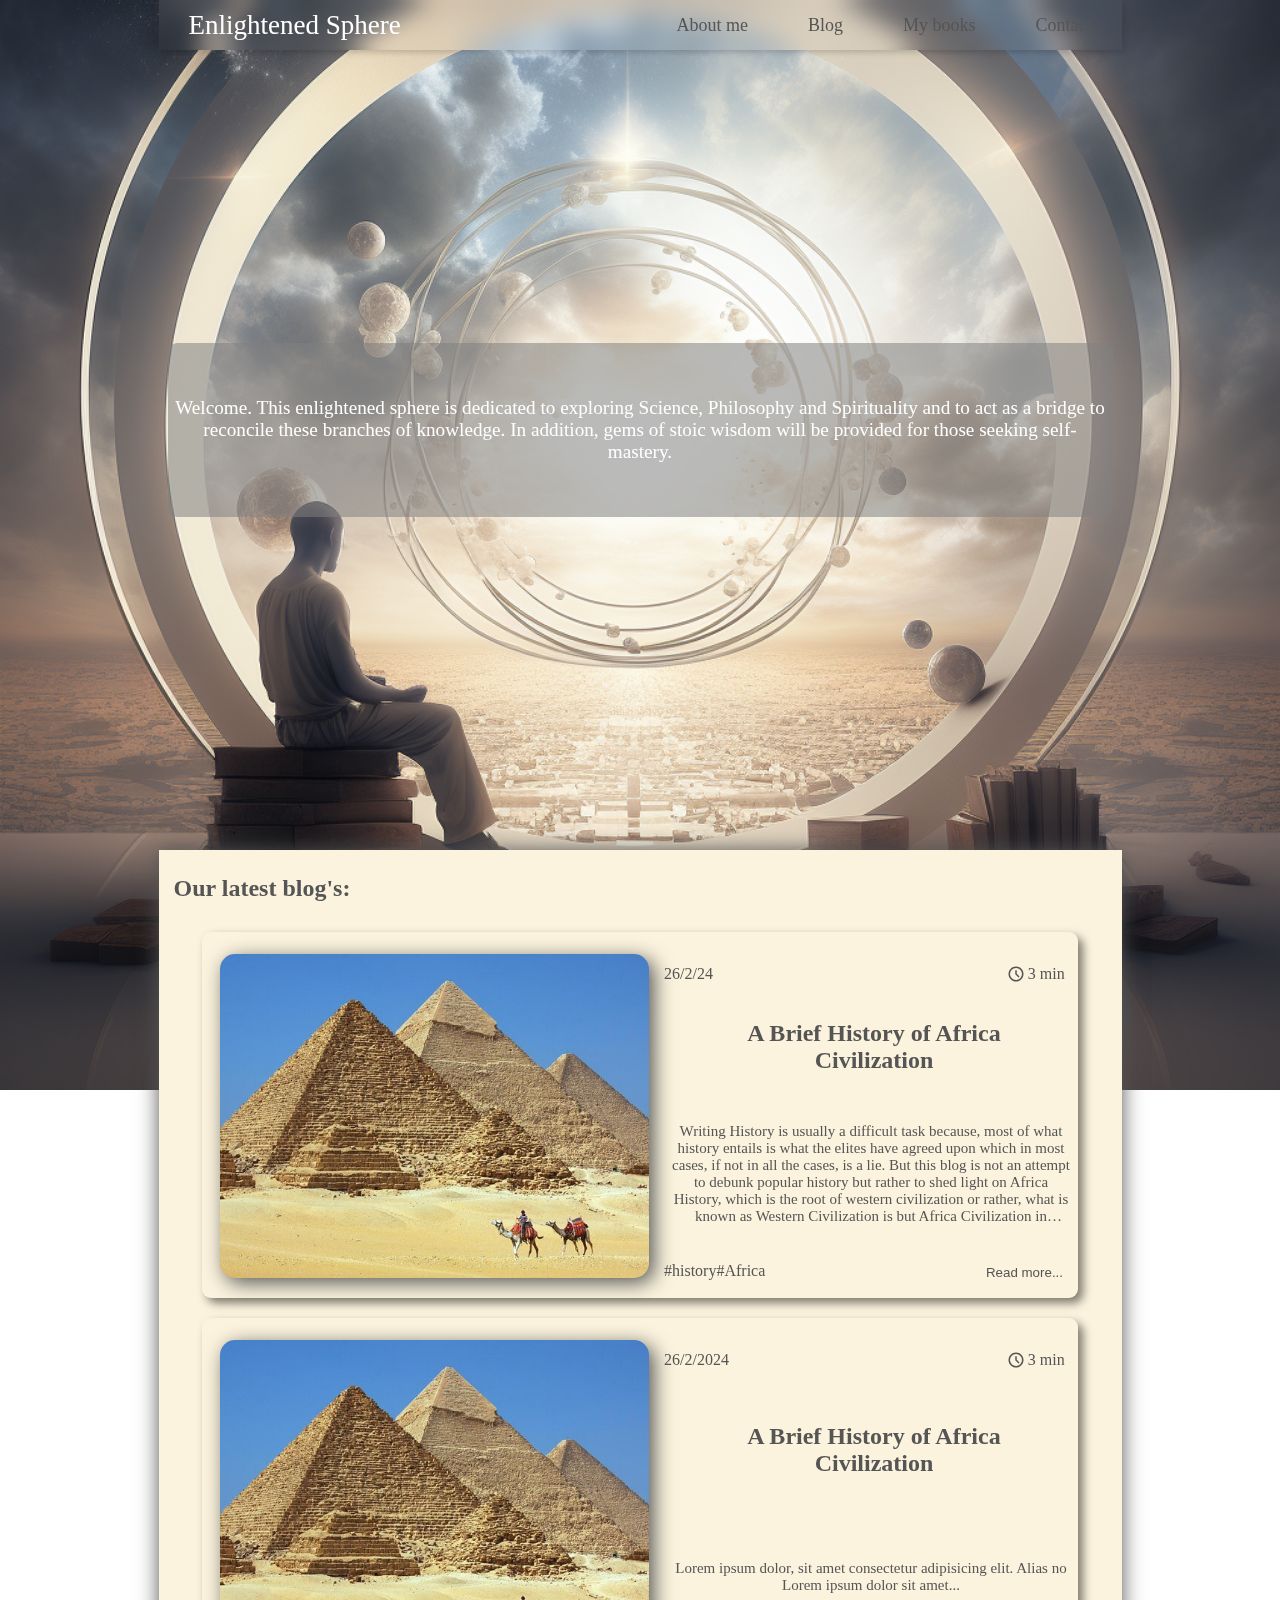
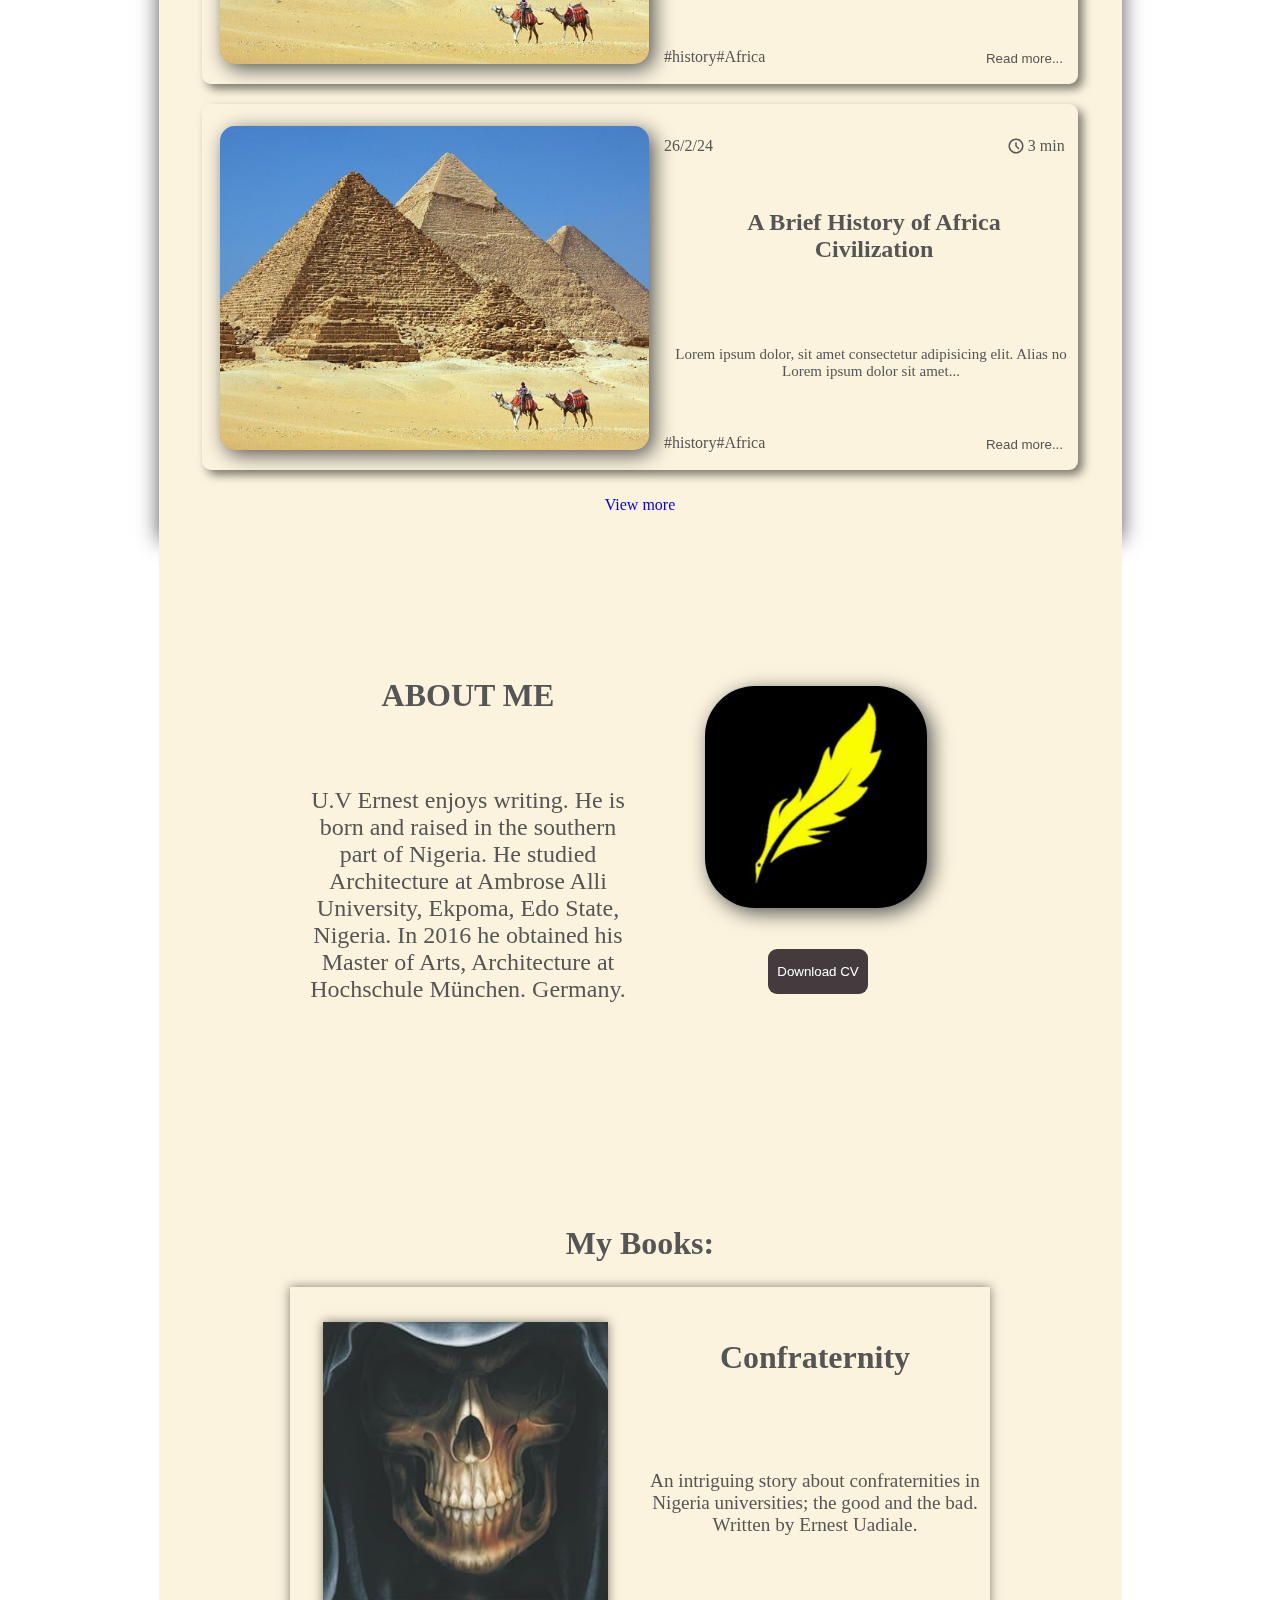
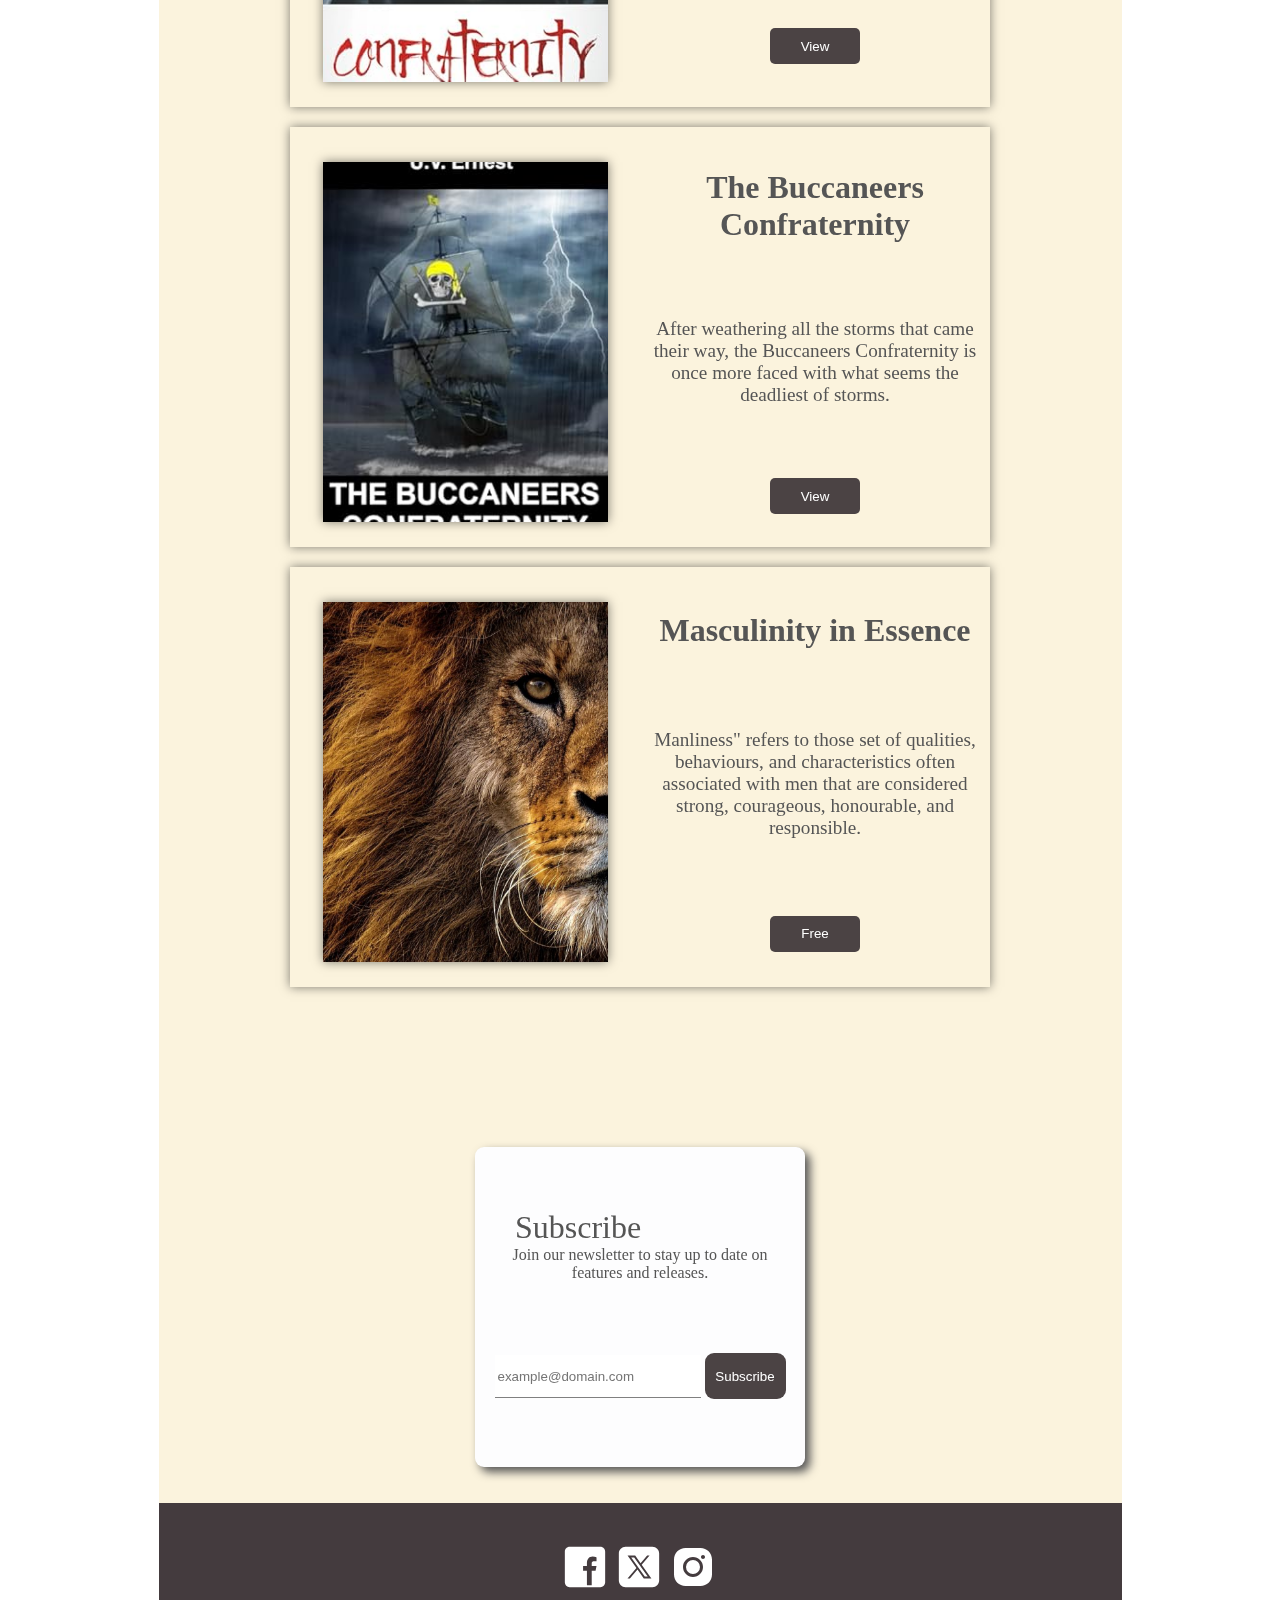
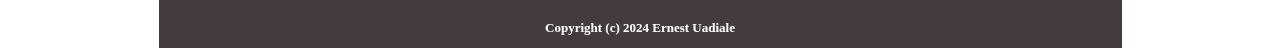
<file: index.html>
<!DOCTYPE html>
<html lang="en">
<head>
  <meta charset="UTF-8">
  <meta http-equiv="X-UA-Compatible" content="IE=edge">
  <meta name="viewport" content="width=device-width, initial-scale=1.0">
  <title>Enlightened Sphere</title>
  <link rel="stylesheet" href="style.css">
<!--   <link rel="stylesheet" href="https://drive.google.com/uc?id=1NmK3SoLtkv82ZFzXArXEL6Js2kP_xBaU">
 -->
</head>
<body>
  <!--  -->
  
<div class="bcg">
  <div class="header" id="header">
    <nav>
    <ul class="sidebar">
      <li class="hideMenu"><a href="#"><svg fill="#FFFFFF" xmlns="http://www.w3.org/2000/svg"  viewBox="0 0 50 50" width="25px" height="25px"><path d="M 7.71875 6.28125 L 6.28125 7.71875 L 23.5625 25 L 6.28125 42.28125 L 7.71875 43.71875 L 25 26.4375 L 42.28125 43.71875 L 43.71875 42.28125 L 26.4375 25 L 43.71875 7.71875 L 42.28125 6.28125 L 25 23.5625 Z"/></svg></a></li>
      <li class="list"><a href="./blogsFolder/blogs.html">Blogs</a></li>
      <li><a href="#aboutMe">About Me</a></li>
      <li><a href="#books">Books</a></li>
      <li><a href="#contact">Contact</a></li>
      <!-- <li><a href="#">Login</a></li> -->
    </ul>
    <ul>
      <li class="nameSite"><a href="index.html" style="color: white;">Enlightened Sphere</a></li>
      <li class="hideOnMobile"><a href="#">About me</a></li>
      <li class="hideOnMobile"><a href="./blogsFolder/blogs.html">Blog</a></li>
      <li class="hideOnMobile"><a href="#">My books</a></li>
      <li class="hideOnMobile"><a href="#">Contact</a></li>
      <li class="menuBtn"><a href="#"><svg xmlns="http://www.w3.org/2000/svg" xmlns:xlink="http://www.w3.org/1999/xlink" viewBox="0,0,256,256" width="30px" height="30px"><g fill="#ffffff" fill-rule="nonzero" stroke="none" stroke-width="1" stroke-linecap="butt" stroke-linejoin="miter" stroke-miterlimit="10" stroke-dasharray="" stroke-dashoffset="0" font-family="none" font-weight="none" font-size="none" text-anchor="none" style="mix-blend-mode: normal"><g transform="scale(8.53333,8.53333)"><path d="M3,7c-0.36064,-0.0051 -0.69608,0.18438 -0.87789,0.49587c-0.18181,0.3115 -0.18181,0.69676 0,1.00825c0.18181,0.3115 0.51725,0.50097 0.87789,0.49587h24c0.36064,0.0051 0.69608,-0.18438 0.87789,-0.49587c0.18181,-0.3115 0.18181,-0.69676 0,-1.00825c-0.18181,-0.3115 -0.51725,-0.50097 -0.87789,-0.49587zM3,14c-0.36064,-0.0051 -0.69608,0.18438 -0.87789,0.49587c-0.18181,0.3115 -0.18181,0.69676 0,1.00825c0.18181,0.3115 0.51725,0.50097 0.87789,0.49587h24c0.36064,0.0051 0.69608,-0.18438 0.87789,-0.49587c0.18181,-0.3115 0.18181,-0.69676 0,-1.00825c-0.18181,-0.3115 -0.51725,-0.50097 -0.87789,-0.49587zM3,21c-0.36064,-0.0051 -0.69608,0.18438 -0.87789,0.49587c-0.18181,0.3115 -0.18181,0.69676 0,1.00825c0.18181,0.3115 0.51725,0.50097 0.87789,0.49587h24c0.36064,0.0051 0.69608,-0.18438 0.87789,-0.49587c0.18181,-0.3115 0.18181,-0.69676 0,-1.00825c-0.18181,-0.3115 -0.51725,-0.50097 -0.87789,-0.49587z"></path></g></g></svg></a></li>
    </ul>
  </nav>
  </div>
    <div class="startingPage">
    <div class="backgroundDiv">
      <div class="landing">
        <div class="introText">
          Welcome. This enlightened sphere is dedicated to exploring Science, Philosophy and Spirituality and to act as a bridge to reconcile these branches of knowledge. 
          In addition, gems of stoic wisdom will be provided for those seeking self-mastery.
      </div>
      </div>
  </div>
  </div> 
   <div class="container">
    <h2 class="containerTitle" style="color: #555;" id="blogs">Our latest blog's:</h2>
    <ul class="contUl">
        <li class="item 1">
          <div class="card">
            <div class="cardPic"></div>
            <div class="cardInfo">
              <div class="cardWrapper">
              <div class="cardDate">
                <div class="date">26/2/24</div>
              </div>
              <div class="cardTime">
                <ion-icon class="timeIcon">
                  <svg xmlns="http://www.w3.org/2000/svg" height="18" viewBox="0 -960 960 960" style="fill: #555"><path d="m612-292 56-56-148-148v-184h-80v216l172 172ZM480-80q-83 0-156-31.5T197-197q-54-54-85.5-127T80-480q0-83 31.5-156T197-763q54-54 127-85.5T480-880q83 0 156 31.5T763-763q54 54 85.5 127T880-480q0 83-31.5 156T763-197q-54 54-127 85.5T480-80Zm0-400Zm0 320q133 0 226.5-93.5T800-480q0-133-93.5-226.5T480-800q-133 0-226.5 93.5T160-480q0 133 93.5 226.5T480-160Z"/></svg>
                </ion-icon>
                  <span class="timeText" style="color: #555;">3 min</span>
              </div>
              </div>
              <div class="cardHeadline">
              <h2 class="headline">
                A Brief History of Africa Civilization
              </h2>
              <p class="headlineText">Writing History is usually a difficult task because, most of what history entails is what the elites have agreed upon which in most cases, if not in all the cases, is a lie. But this blog is not an attempt to debunk popular history but rather to shed light on Africa History, which is the root of western civilization or rather, what is known as Western Civilization is but Africa Civilization in disguise. Unfortunately, I have to use the word 'civilization' as part of the title but what will be proper would-be African Culture. Civilization, if it is properly understood means the turning away from criminal acts to civil ways of living so that society can be in peace. But Africans, although there were troubles here and there amongst themselves, nonetheless, Africans, are generally, peace loving individuals and hence, the use of civilization in this context would be wrong.</p>
              </div>
            <div class="cardBtn">
              <div class="hash">
                #history#Africa
              </div>
              <button class="cardButton">
                Read more...
              </button>
            </div>
          </div>
        </div>
       </li>
       <li class="item"><div class="card">
        <div class="cardPic"></div>
        <div class="cardInfo">
          <div class="cardWrapper">
            <div class="cardDate" style="color: #555;">
              <div class="date">26/2/2024</div>
            </div>
            <div class="cardTime">
              <ion-icon class="timeIcon">
                <svg xmlns="http://www.w3.org/2000/svg" height="18" viewBox="0 -960 960 960" fill="#555";><path d="m612-292 56-56-148-148v-184h-80v216l172 172ZM480-80q-83 0-156-31.5T197-197q-54-54-85.5-127T80-480q0-83 31.5-156T197-763q54-54 127-85.5T480-880q83 0 156 31.5T763-763q54 54 85.5 127T880-480q0 83-31.5 156T763-197q-54 54-127 85.5T480-80Zm0-400Zm0 320q133 0 226.5-93.5T800-480q0-133-93.5-226.5T480-800q-133 0-226.5 93.5T160-480q0 133 93.5 226.5T480-160Z"/></svg>
              </ion-icon>
              <span class="timeText">3 min</span>
            </div>
          </div>
          <div class="cardHeadline">
            <p class="headline">
              A Brief History of Africa Civilization 
            </p>
            <p class="headlineText">
              Lorem ipsum dolor, sit amet consectetur adipisicing elit. Alias no Lorem ipsum dolor sit amet...
            </p>
          </div>
          <div class="cardBtn">
            <div class="hash" >
              #history#Africa
            </div>
            <button class="cardButton">
              Read more...
            </button>
          </div>
        </div>
      </div>
    </li>
       <li class="item">
        <div class="card">
          <div class="cardPic"></div>
          <div class="cardInfo">
            <div class="cardWrapper">
              <div class="cardDate">
                <div class="date">26/2/24</div>
              </div>
              <div class="cardTime">
                <ion-icon class="timeIcon">
                  <svg xmlns="http://www.w3.org/2000/svg" height="18" viewBox="0 -960 960 960" fill="#555";><path d="m612-292 56-56-148-148v-184h-80v216l172 172ZM480-80q-83 0-156-31.5T197-197q-54-54-85.5-127T80-480q0-83 31.5-156T197-763q54-54 127-85.5T480-880q83 0 156 31.5T763-763q54 54 85.5 127T880-480q0 83-31.5 156T763-197q-54 54-127 85.5T480-80Zm0-400Zm0 320q133 0 226.5-93.5T800-480q0-133-93.5-226.5T480-800q-133 0-226.5 93.5T160-480q0 133 93.5 226.5T480-160Z"/></svg>
                </ion-icon>
                <span class="timeText">3 min</span>
              </div>
            </div>
            <div class="cardHeadline">
              <p class="headline" id="aboutMe">
                A Brief History of Africa Civilization
              </p>
              <p class="headlineText">
                Lorem ipsum dolor, sit amet consectetur adipisicing elit. Alias no Lorem ipsum dolor sit amet...
              </p>
            </div>
            <div class="cardBtn">
              <div class="hash">
                #history#Africa
              </div>
              <button class="cardButton">
                Read more...
              </button>
            </div>
          </div>
        </div>
       </li>
       <li class="item-4"><a href="./blogsFolder/blogs.html">View more</a></li>
    </ul>
  </div>
  <div class="gradient" id="books"></div>
  <div class="aboutMe">
    <div class="aboutMeDiv">
      <div class="aboutMeTxt">
      <h1 class="abotMeTitle">ABOUT ME</h1>
      <p class="amp">U.V Ernest enjoys writing. He is born and raised in the southern part of Nigeria. He studied Architecture at Ambrose Alli University, Ekpoma, Edo State, Nigeria. In 2016 he obtained his Master of Arts, Architecture at Hochschule München. Germany.</p>
    </div>
    <div class="aboutMePic">
      <div class="aboutPic"></div>
      <button class="cvBtn">Download CV</button>
    </div>
    </div>
  </div>
  <div class="gradientBot"></div>
  <div class="books">
    <h1 class="booksTitle">My Books:</h1>
    <div class="book" id="book">
  
      <div class="bookImgDiv">
        <div class="bookImg"></div>
      </div>
  
      <div class="bookInfo">
      <div class="bookName">Confraternity</div>
      <div class="bookBio">An intriguing story about confraternities in Nigeria universities; the good and the bad. Written by Ernest Uadiale.</div>
      <form action="https://www.amazon.de/dp/B0CLVN99RK?ref_=cm_sw_r_apan_dp_DNABQMZCYHC0RJPKW0B1&language=en-GB">
        <input class="toBtn" type="submit" value="View" />
      </form>
    </div>
    </div>
    <div class="book" id="book">
      <div class="bookImgDiv">
        <div class="bookImg2"></div>
      </div>
      <div class="bookInfo">
      <div class="bookName">The Buccaneers Confraternity</div>
      <div class="bookBio">After weathering all the storms that came their way, the Buccaneers Confraternity is once more faced with what seems the deadliest of storms. </div>
      <form action="https://www.amazon.de/dp/B0CLVN99RK?ref_=cm_sw_r_apan_dp_DNABQMZCYHC0RJPKW0B1&language=en-GB">
        <input class="toBtn" type="submit" value="View" />
      </form>
    </div>
    </div>
    <div class="book" id="book">
      <div class="bookImgDiv">
        <div class="bookImg3"></div>
      </div>
      <div class="bookInfo">
        <div class="bookName">Masculinity in Essence</div>
      <div class="bookBio">Manliness" refers to those set of qualities, behaviours, and 
        characteristics often associated with men that are considered 
        strong, courageous, honourable, and responsible.</div>
      <button class="toBtn">Free</button>
      </div>
    </div>  
  </div>
  <div class="contactGradient" id="contact"></div>
  <form onsubmit="sendEmail(); reset(); return false;" class="subscribeDiv">
      <div class="subCard">
        <div class="subText">
          <h1 class="subTitle">Subscribe</h1>
        <p class="subBio">Join our newsletter to stay up to date on features and releases.</p>
        </div>
        <div class="subInputDiv">
            <input placeholder="example@domain.com" type="email" class="subInput" required>
            <button class="subBtn"  type="submit">Subscribe</button>
      </div>
  </form>
</div> 
<div class="socialMediaDiv">
    <ul class="socialUl">
      <li class="social"><a href="https://www.facebook.com/ConfraternityNovel"><?xml version="1.0"?><svg xmlns="http://www.w3.org/2000/svg"  viewBox="0 0 50 50" width="48px" height="48px" style="fill: white;">    <path d="M41,4H9C6.24,4,4,6.24,4,9v32c0,2.76,2.24,5,5,5h32c2.76,0,5-2.24,5-5V9C46,6.24,43.76,4,41,4z M37,19h-2c-2.14,0-3,0.5-3,2 v3h5l-1,5h-4v15h-5V29h-4v-5h4v-3c0-4,2-7,6-7c2.9,0,4,1,4,1V19z"/></svg></a></li>
      <li class="social"><a href="https://twitter.com/ernestblogs?t=XwoY8EWoFIqPwFhLHLrhjQ&s=09"><svg xmlns="http://www.w3.org/2000/svg"  viewBox="0 0 50 50" width="48px" height="48px" style="fill: white;"><path d="M 11 4 C 7.134 4 4 7.134 4 11 L 4 39 C 4 42.866 7.134 46 11 46 L 39 46 C 42.866 46 46 42.866 46 39 L 46 11 C 46 7.134 42.866 4 39 4 L 11 4 z M 13.085938 13 L 21.023438 13 L 26.660156 21.009766 L 33.5 13 L 36 13 L 27.789062 22.613281 L 37.914062 37 L 29.978516 37 L 23.4375 27.707031 L 15.5 37 L 13 37 L 22.308594 26.103516 L 13.085938 13 z M 16.914062 15 L 31.021484 35 L 34.085938 35 L 19.978516 15 L 16.914062 15 z"/></svg></a></li>
      <li class="social"><a href=""><svg xmlns="http://www.w3.org/2000/svg"  viewBox="0 0 48 48" width="48px" height="48px" style="fill: white;"><path d="M 16.5 5 C 10.159 5 5 10.159 5 16.5 L 5 31.5 C 5 37.841 10.159 43 16.5 43 L 31.5 43 C 37.841 43 43 37.841 43 31.5 L 43 16.5 C 43 10.159 37.841 5 31.5 5 L 16.5 5 z M 34 12 C 35.105 12 36 12.895 36 14 C 36 15.104 35.105 16 34 16 C 32.895 16 32 15.104 32 14 C 32 12.895 32.895 12 34 12 z M 24 14 C 29.514 14 34 18.486 34 24 C 34 29.514 29.514 34 24 34 C 18.486 34 14 29.514 14 24 C 14 18.486 18.486 14 24 14 z M 24 17 A 7 7 0 1 0 24 31 A 7 7 0 1 0 24 17 z"/></svg></a></li>
    </ul>
    <div class="copyrightDiv">Copyright (c) 2024 Ernest Uadiale</div>
</div>
 
  <script src="https://smtpjs.com/v3/smtp.js"></script>
  <script src="./script.js"></script>

</body>
</html>
</file>
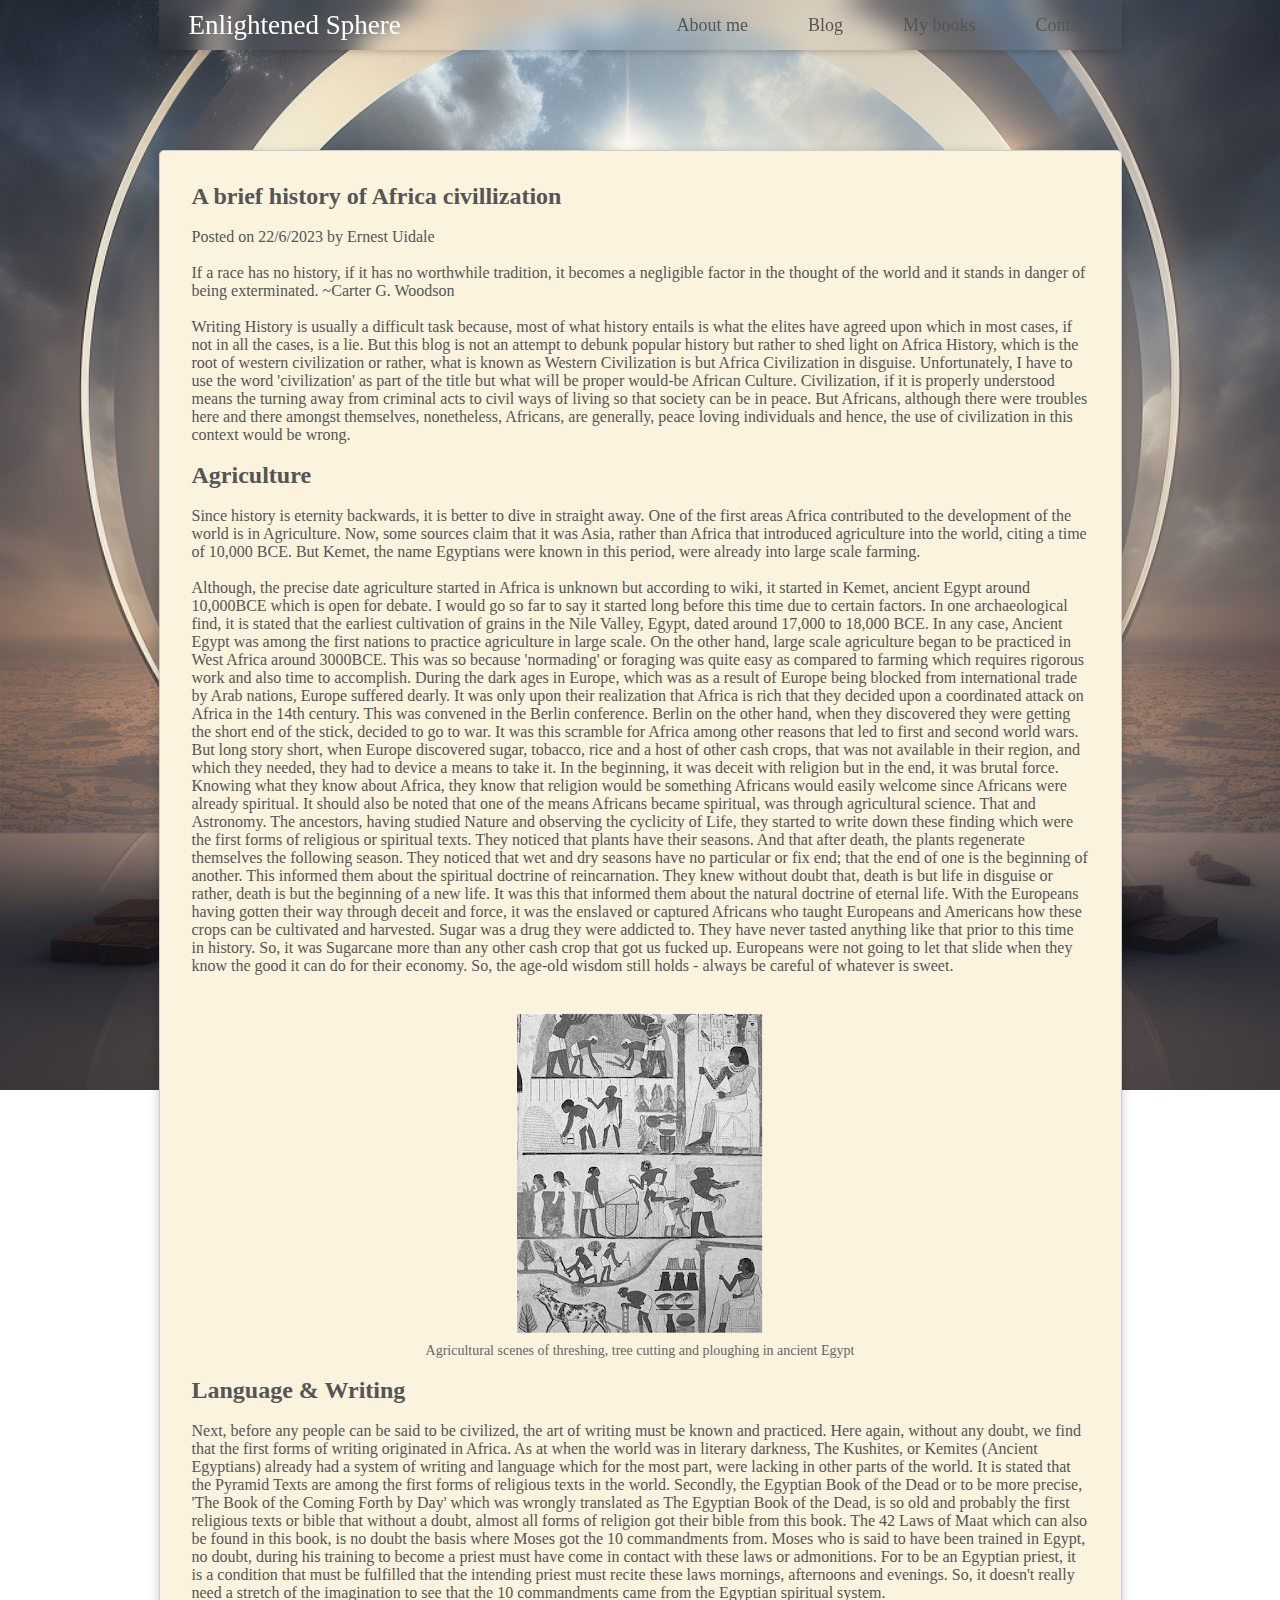
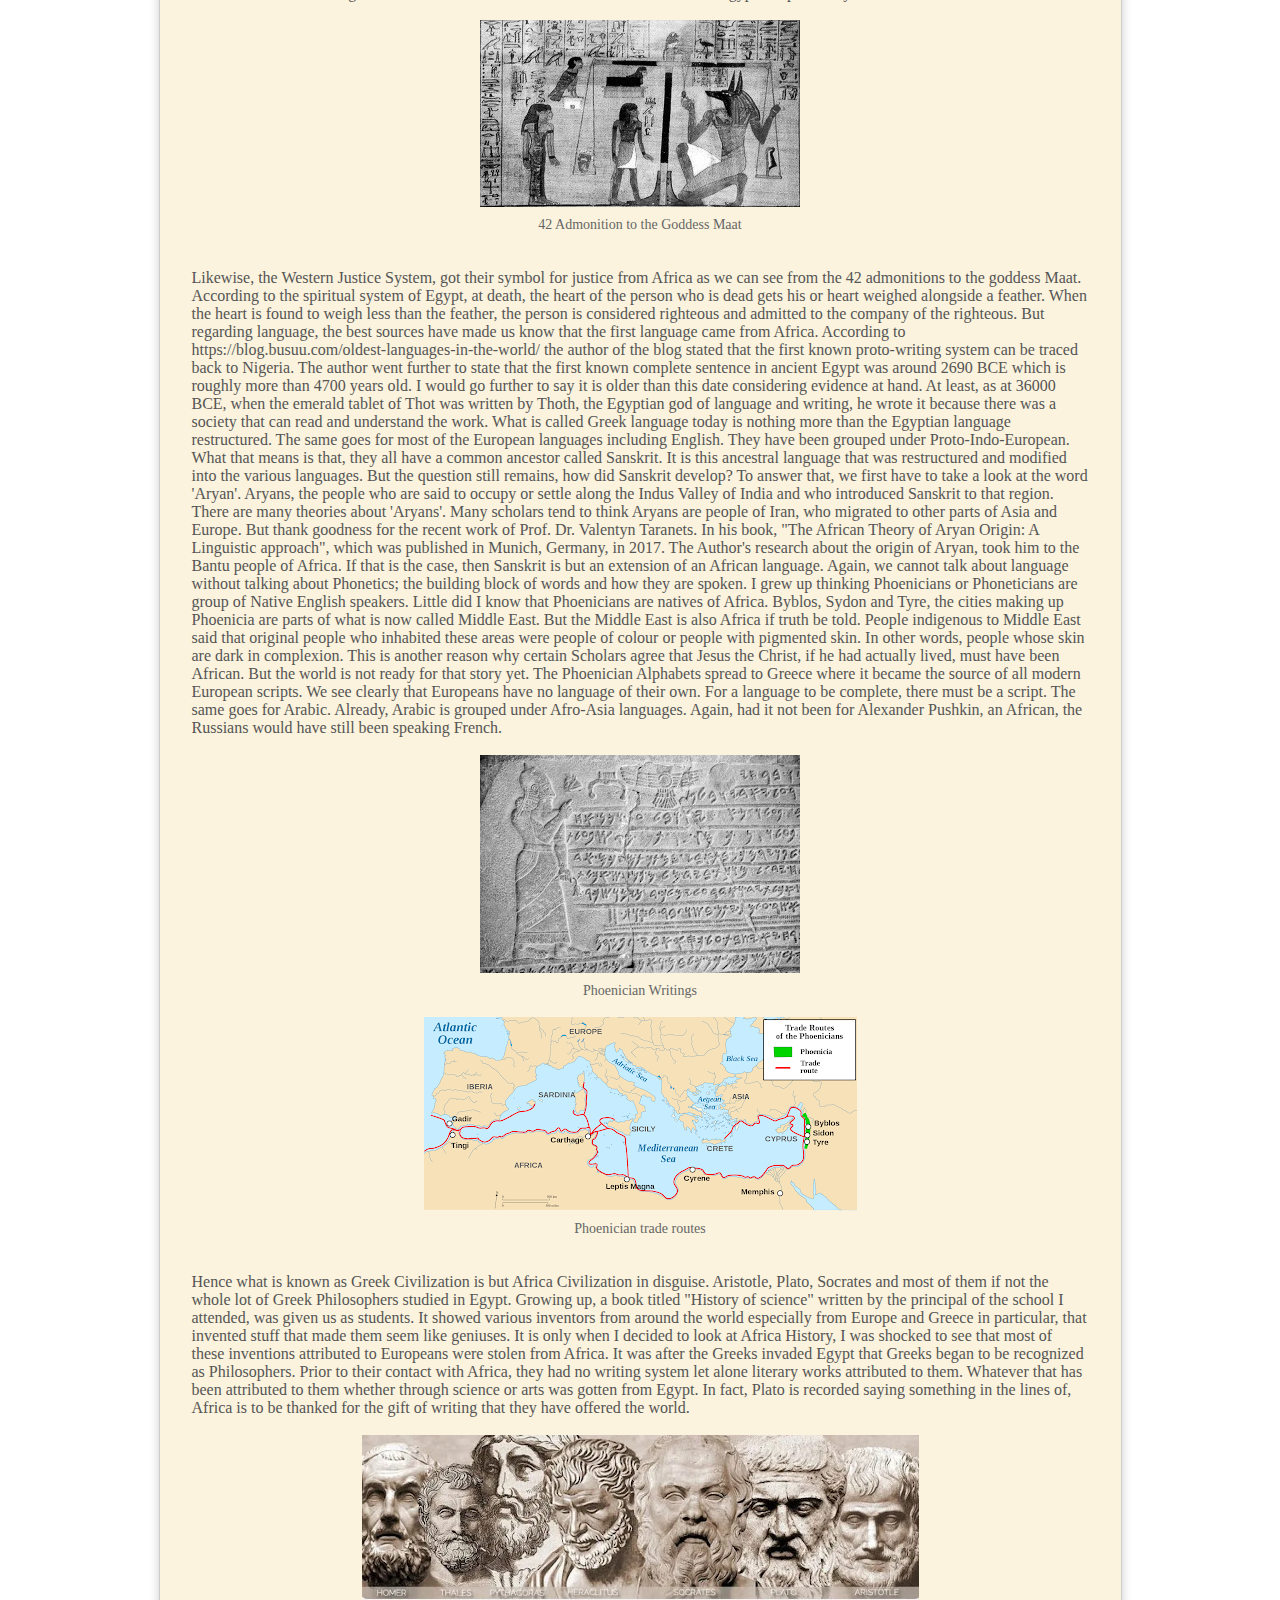
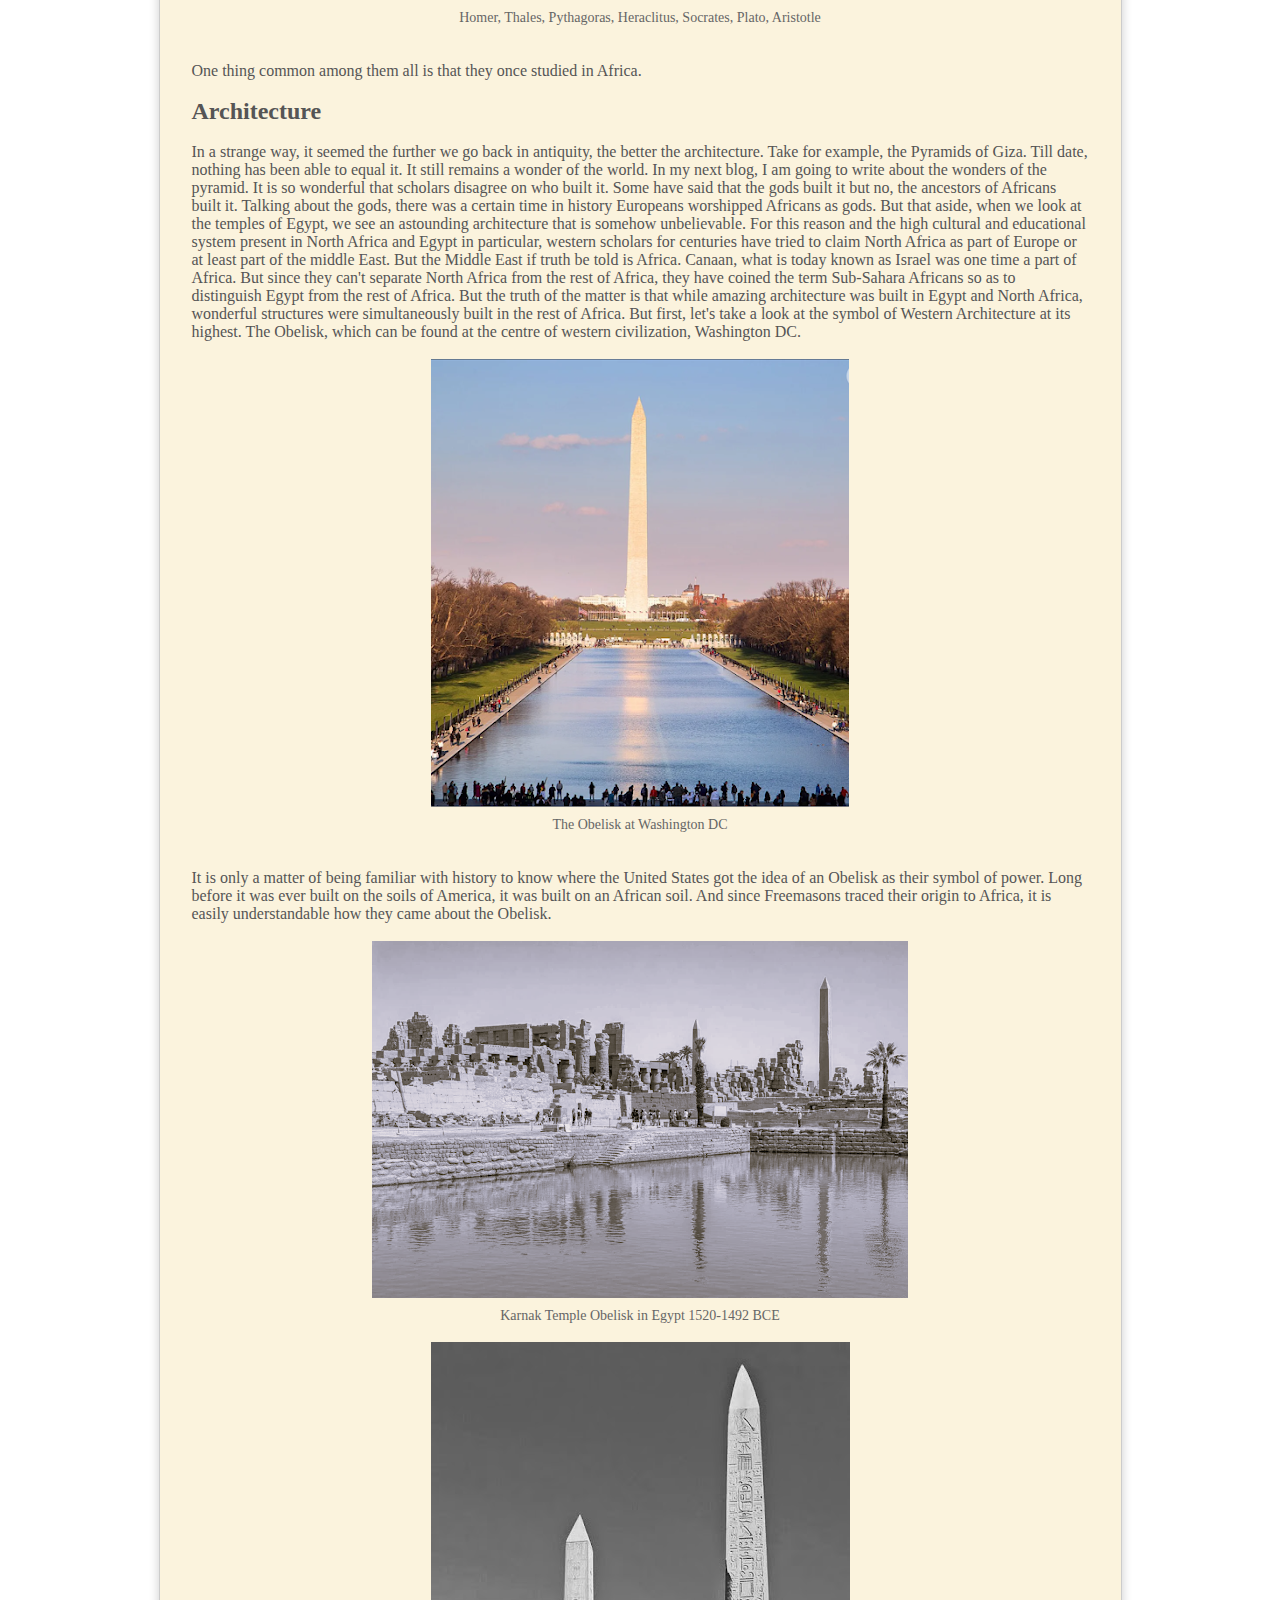
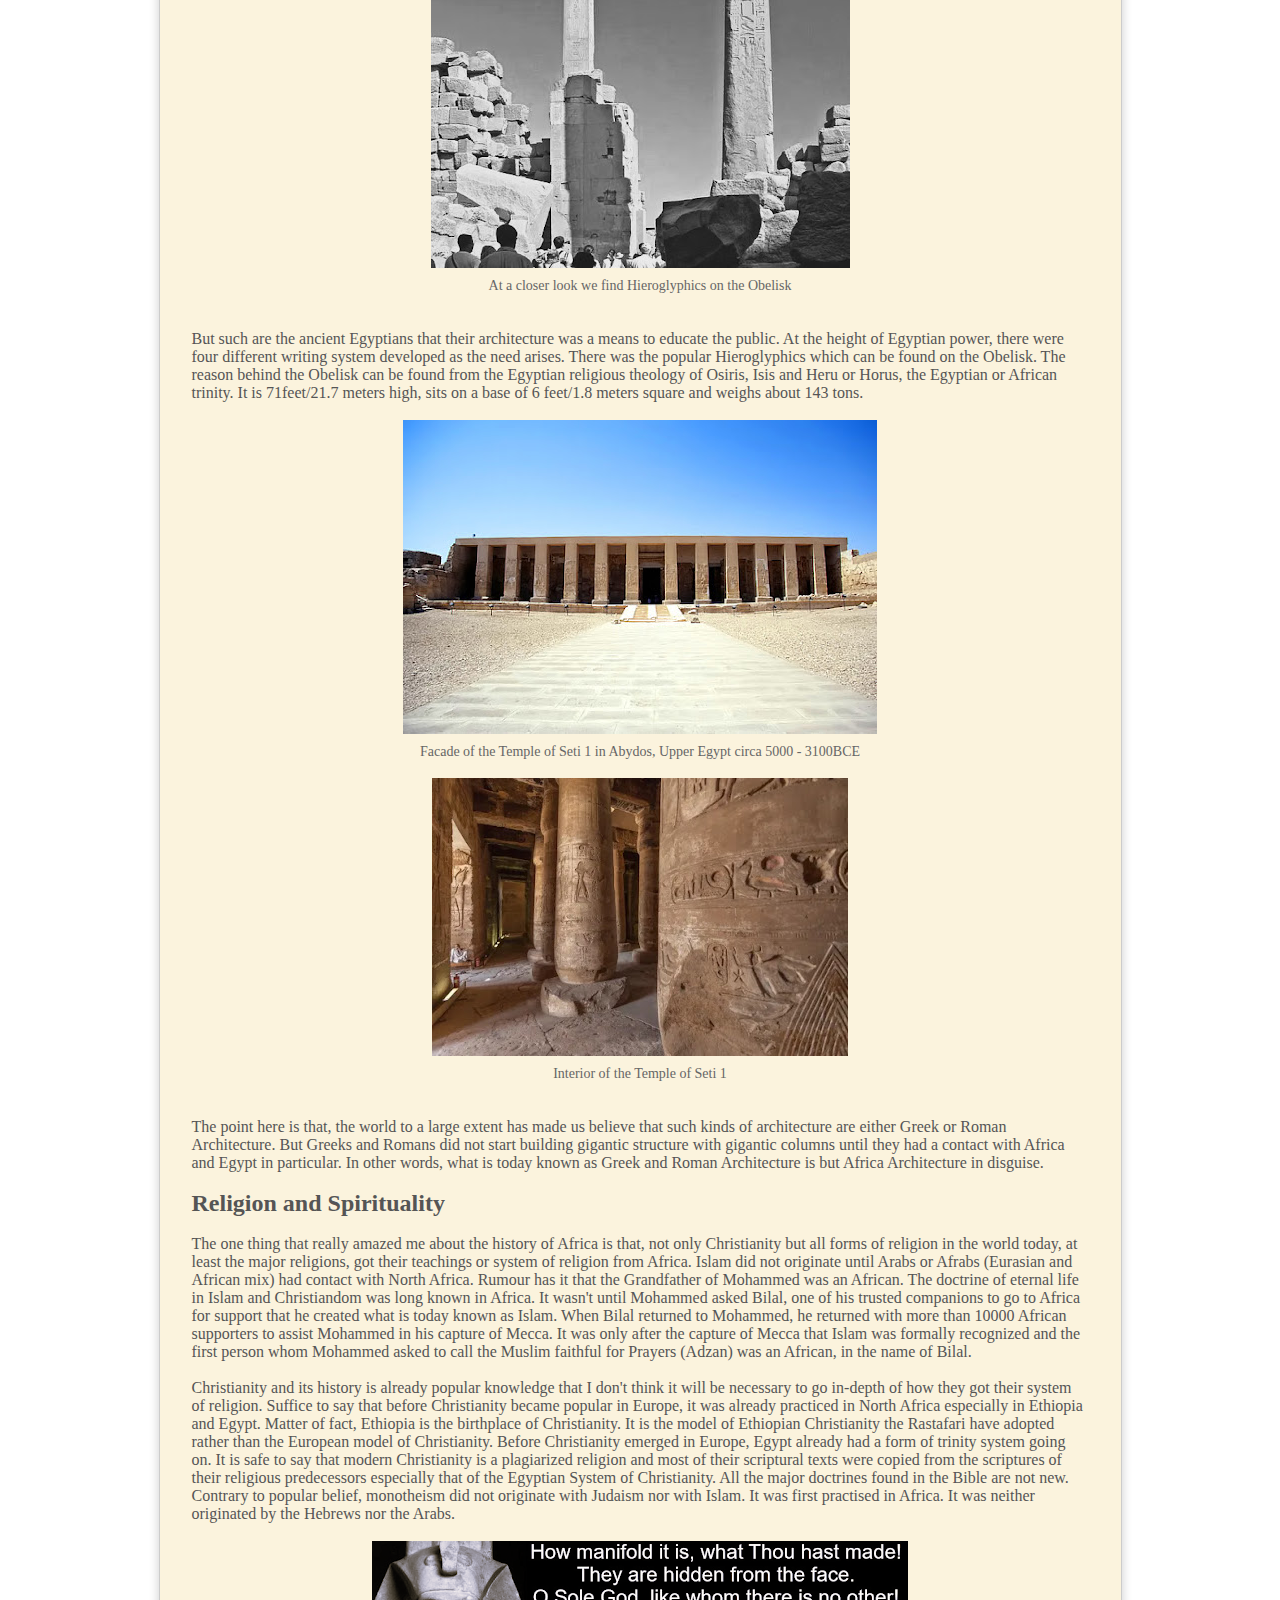
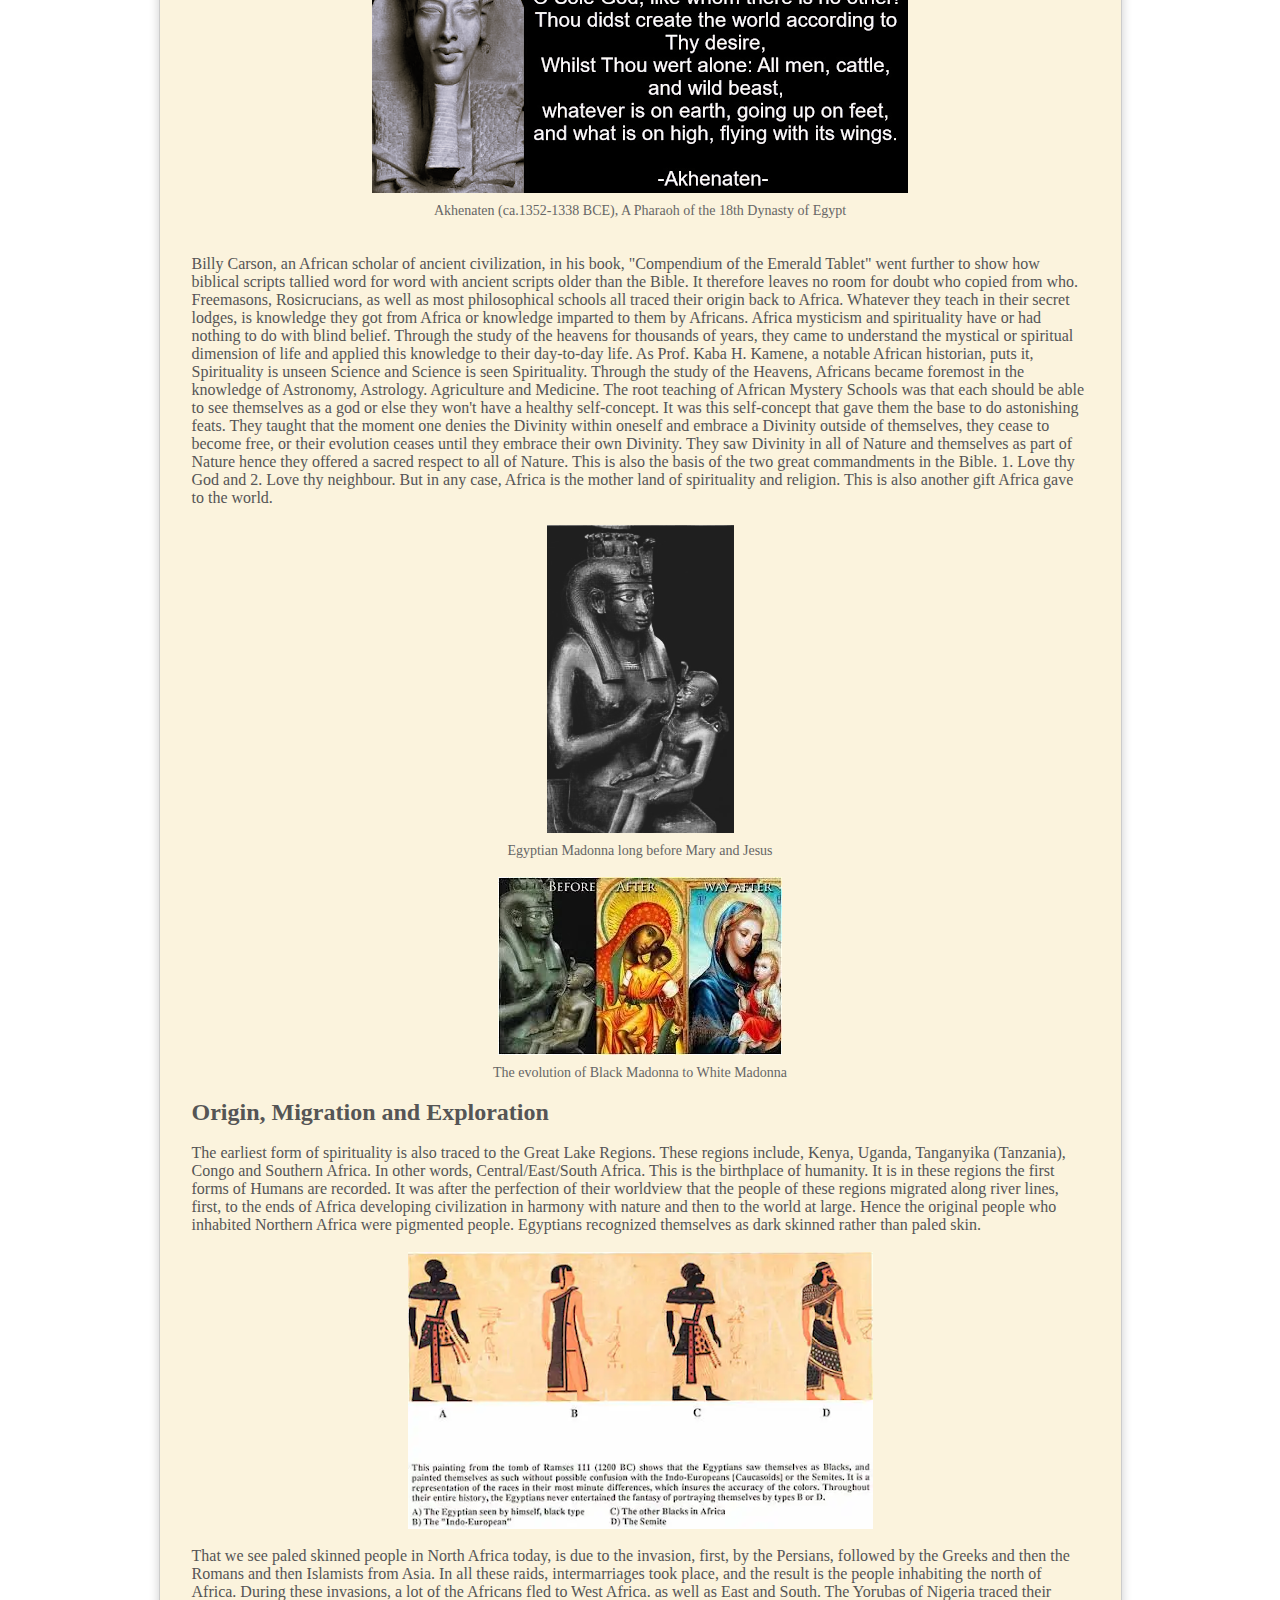
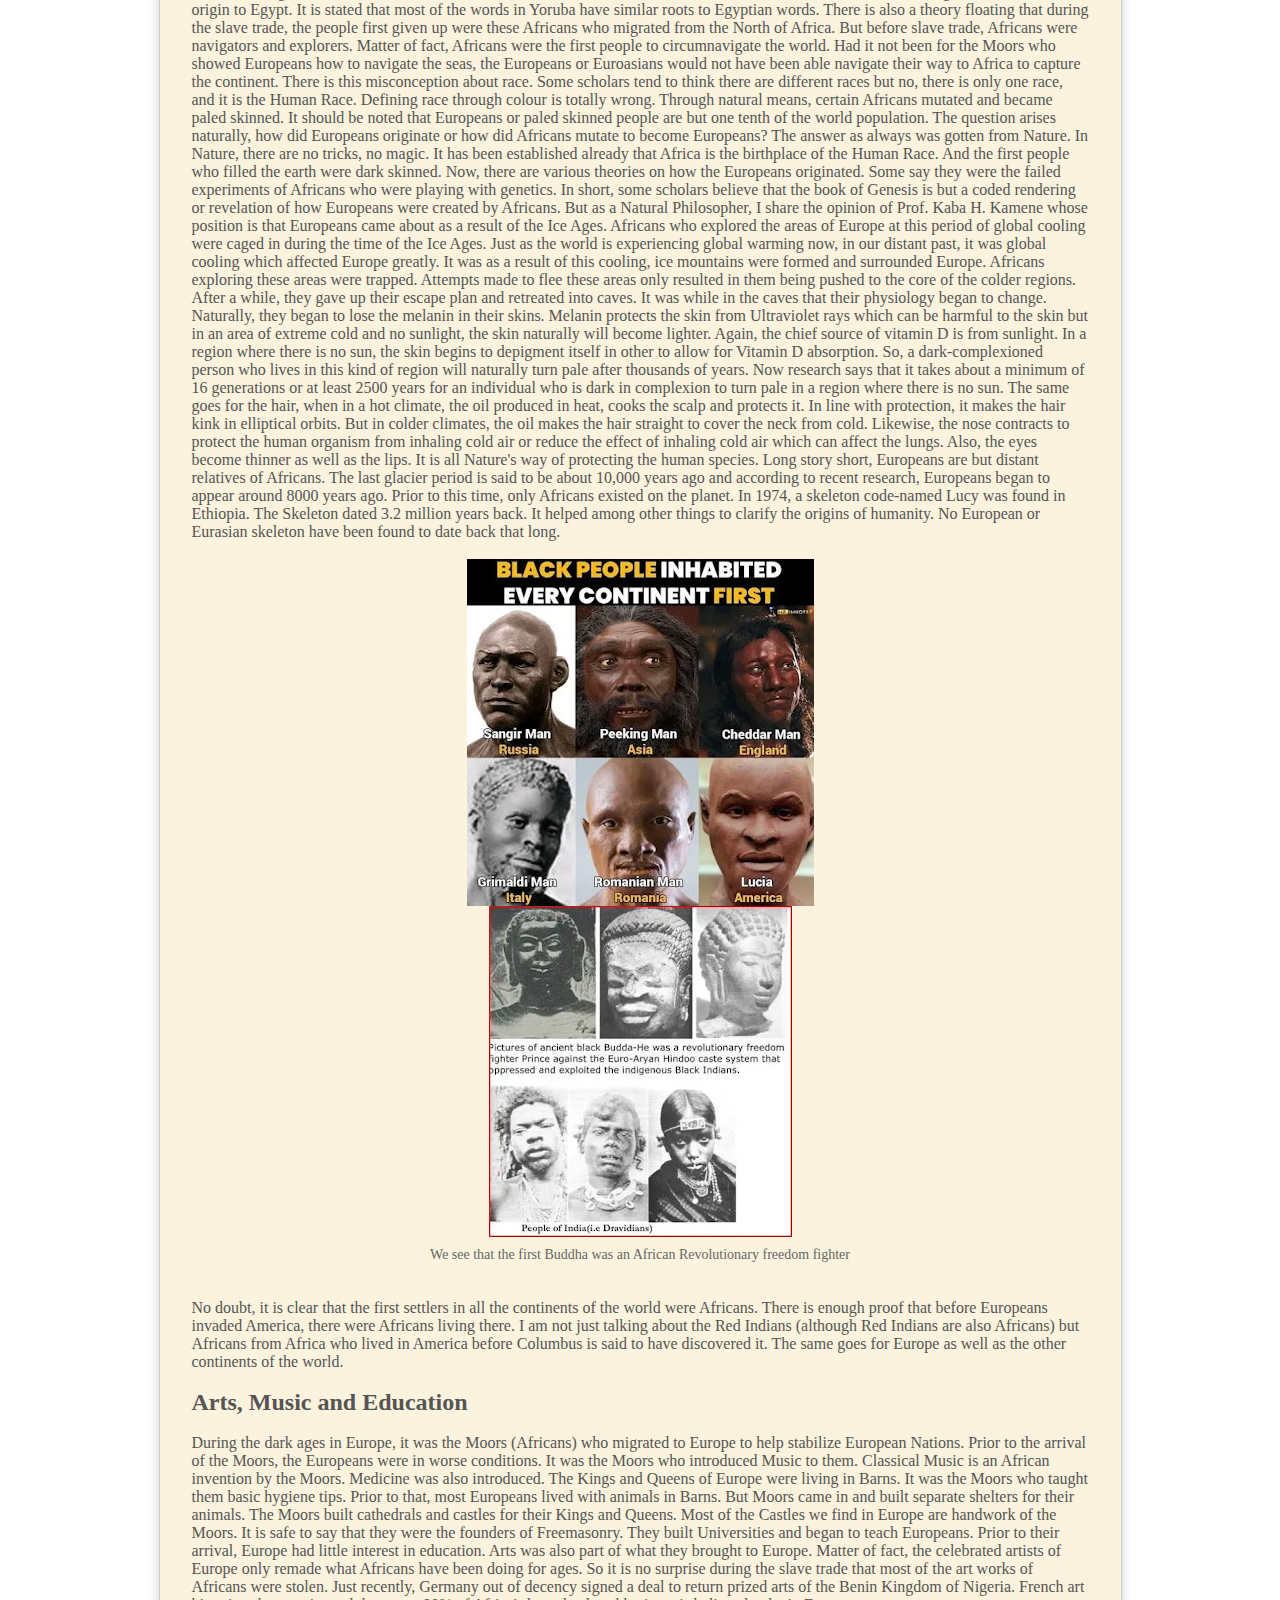
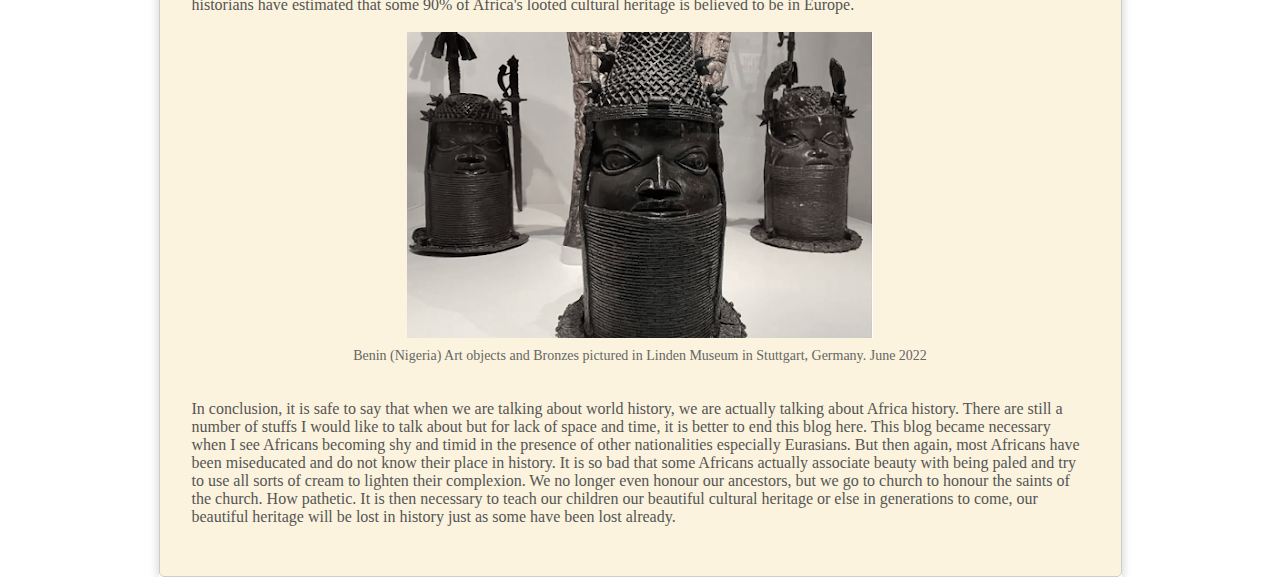
<file: blogsFolder/blog1.html>
<!DOCTYPE html>
<html lang="en">
<head>
    <meta charset="UTF-8">
    <meta name="viewport" content="width=device-width, initial-scale=1.0">
    <title>A Brief History of Africa Civilization</title>
    <link rel="stylesheet" href="../styles/style2.css">
</head>
<body>
    
  <div class="bcg">
        <div class="header" id="header">
        <nav>
        <ul class="sidebar">
          <li class="hideMenu"><a href="#"><svg fill="#FFFFFF" xmlns="http://www.w3.org/2000/svg"  viewBox="0 0 50 50" width="25px" height="25px"><path d="M 7.71875 6.28125 L 6.28125 7.71875 L 23.5625 25 L 6.28125 42.28125 L 7.71875 43.71875 L 25 26.4375 L 42.28125 43.71875 L 43.71875 42.28125 L 26.4375 25 L 43.71875 7.71875 L 42.28125 6.28125 L 25 23.5625 Z"/></svg></a></li>
          <li><a href="#blogs">Blogs</a></li>
          <li><a href="#aboutMe">About Me</a></li>
          <li><a href="#books">Books</a></li>
          <li><a href="#contact">Contact</a></li>
          <!-- <li><a href="#">Login</a></li> -->
        </ul>
        <ul>
          <li class="nameSite" style="color: white;"><a href="../index.html">Enlightened Sphere</a></li>
          <li class="hideOnMobile"><a href="#">About me</a></li>
          <li class="hideOnMobile"><a href="#">Blog</a></li>
          <li class="hideOnMobile"><a href="#">My books</a></li>
          <li class="hideOnMobile"><a href="#">Contact</a></li>
          <li class="menuBtn"><a href="#"><svg xmlns="http://www.w3.org/2000/svg" xmlns:xlink="http://www.w3.org/1999/xlink" viewBox="0,0,256,256" width="30px" height="30px"><g fill="#ffffff" fill-rule="nonzero" stroke="none" stroke-width="1" stroke-linecap="butt" stroke-linejoin="miter" stroke-miterlimit="10" stroke-dasharray="" stroke-dashoffset="0" font-family="none" font-weight="none" font-size="none" text-anchor="none" style="mix-blend-mode: normal"><g transform="scale(8.53333,8.53333)"><path d="M3,7c-0.36064,-0.0051 -0.69608,0.18438 -0.87789,0.49587c-0.18181,0.3115 -0.18181,0.69676 0,1.00825c0.18181,0.3115 0.51725,0.50097 0.87789,0.49587h24c0.36064,0.0051 0.69608,-0.18438 0.87789,-0.49587c0.18181,-0.3115 0.18181,-0.69676 0,-1.00825c-0.18181,-0.3115 -0.51725,-0.50097 -0.87789,-0.49587zM3,14c-0.36064,-0.0051 -0.69608,0.18438 -0.87789,0.49587c-0.18181,0.3115 -0.18181,0.69676 0,1.00825c0.18181,0.3115 0.51725,0.50097 0.87789,0.49587h24c0.36064,0.0051 0.69608,-0.18438 0.87789,-0.49587c0.18181,-0.3115 0.18181,-0.69676 0,-1.00825c-0.18181,-0.3115 -0.51725,-0.50097 -0.87789,-0.49587zM3,21c-0.36064,-0.0051 -0.69608,0.18438 -0.87789,0.49587c-0.18181,0.3115 -0.18181,0.69676 0,1.00825c0.18181,0.3115 0.51725,0.50097 0.87789,0.49587h24c0.36064,0.0051 0.69608,-0.18438 0.87789,-0.49587c0.18181,-0.3115 0.18181,-0.69676 0,-1.00825c-0.18181,-0.3115 -0.51725,-0.50097 -0.87789,-0.49587z"></path></g></g></svg></a></li>
        </ul>
      </nav>
      </div>
  </div>    
    <div class="articleContainer">
      <article>
        <h2>A brief history of Africa civillization</h2>
        <p class="meta">Posted on 22/6/2023 by Ernest Uidale</p>
        <p>If a race has no history, if it has no worthwhile tradition, it becomes a negligible factor in the thought of the world and it stands in danger of being exterminated.
          ~Carter G. Woodson</p>
        <p>Writing History is usually a difficult task because, most of what history entails is what the elites have agreed upon which in most cases, if not in all the cases, is a lie. But this blog is not an attempt to debunk popular history but rather to shed light on Africa History, which is the root of western civilization or rather, what is known as Western Civilization is but Africa Civilization in disguise. Unfortunately, I have to use the word 'civilization' as part of the title but what will be proper would-be African Culture. Civilization, if it is properly understood means the turning away from criminal acts to civil ways of living so that society can be in peace. But Africans, although there were troubles here and there amongst themselves, nonetheless, Africans, are generally, peace loving individuals and hence, the use of civilization in this context would be wrong.</p>  
        <h2>Agriculture</h2>
        <p>Since history is eternity backwards, it is better to dive in straight away. One of the first areas Africa contributed to the development of the world is in Agriculture. Now, some sources claim that it was Asia, rather than Africa that introduced agriculture into the world, citing a time of 10,000 BCE. But Kemet, the name Egyptians were known in this period, were already into large scale farming.</p>
        <p>Although, the precise date agriculture started in Africa is unknown but according to wiki, it started in Kemet, ancient Egypt around 10,000BCE which is open for debate. I would go so far to say it started long before this time due to certain factors. In one archaeological find, it is stated that the earliest cultivation of grains in the Nile Valley, Egypt, dated around 17,000 to 18,000 BCE. In any case, Ancient Egypt was among the first nations to practice agriculture in large scale. On the other hand, large scale agriculture began to be practiced in West Africa around 3000BCE. This was so because 'normading' or foraging was quite easy as compared to farming which requires rigorous work and also time to accomplish. During the dark ages in Europe, which was as a result of Europe being blocked from international trade by Arab nations, Europe suffered dearly. It was only upon their realization that Africa is rich that they decided upon a coordinated attack on Africa in the 14th century. This was convened in the Berlin conference. Berlin on the other hand, when they discovered they were getting the short end of the stick, decided to go to war. It was this scramble for Africa among other reasons that led to first and second world wars. But long story short, when Europe discovered sugar, tobacco, rice and a host of other cash crops, that was not available in their region, and which they needed, they had to device a means to take it. In the beginning, it was deceit with religion but in the end, it was brutal force. Knowing what they know about Africa, they know that religion would be something Africans would easily welcome since Africans were already spiritual. It should also be noted that one of the means Africans became spiritual, was through agricultural science. That and Astronomy. The ancestors, having studied Nature and observing the cyclicity of Life, they started to write down these finding which were the first forms of religious or spiritual texts. They noticed that plants have their seasons. And that after death, the plants regenerate themselves the following season. They noticed that wet and dry seasons have no particular or fix end; that the end of one is the beginning of another. This informed them about the spiritual doctrine of reincarnation. They knew without doubt that, death is but life in disguise or rather, death is but the beginning of a new life. It was this that informed them about the natural doctrine of eternal life. With the Europeans having gotten their way through deceit and force, it was the enslaved or captured Africans who taught Europeans and Americans how these crops can be cultivated and harvested. Sugar was a drug they were addicted to. They have never tasted anything like that prior to this time in history. So, it was Sugarcane more than any other cash crop that got us fucked up. Europeans were not going to let that slide when they know the good it can do for their economy. So, the age-old wisdom still holds - always be careful of whatever is sweet.</p>
        <div class="imgDiv">
          <img src="../images/A brief history of Africa civillization/agriculture egypt.JPG" alt="" class="articleImg">
        <p class="image-caption">Agricultural scenes of threshing, tree cutting and ploughing in ancient Egypt</p>
        </div>
        <h2>Language & Writing </h2>
        <p>Next, before any people can be said to be civilized, the art of writing must be known and practiced. Here again, without any doubt, we find that the first forms of writing originated in Africa. As at when the world was in literary darkness, The Kushites, or Kemites (Ancient Egyptians) already had a system of writing and language which for the most part, were lacking in other parts of the world. It is stated that the Pyramid Texts are among the first forms of religious texts in the world. Secondly, the Egyptian Book of the Dead or to be more precise, 'The Book of the Coming Forth by Day' which was wrongly translated as The Egyptian Book of the Dead, is so old and probably the first religious texts or bible that without a doubt, almost all forms of religion got their bible from this book. The 42 Laws of Maat which can also be found in this book, is no doubt the basis where Moses got the 10 commandments from. Moses who is said to have been trained in Egypt, no doubt, during his training to become a priest must have come in contact with these laws or admonitions. For to be an Egyptian priest, it is a condition that must be fulfilled that the intending priest must recite these laws mornings, afternoons and evenings. So, it doesn't really need a stretch of the imagination to see that the 10 commandments came from the Egyptian spiritual system.  
        </p>
        <div class="imgDiv">
         <img src="../images/A brief history of Africa civillization/laws of maat.jpg" alt="">
        <p class="image-caption">42 Admonition to the Goddess Maat</p> 
        </div>
        <p>Likewise, the Western Justice System, got their symbol for justice from Africa as we can see from the 42 admonitions to the goddess Maat. According to the spiritual system of Egypt, at death, the heart of the person who is dead gets his or heart weighed alongside a feather. When the heart is found to weigh less than the feather, the person is considered righteous and admitted to the company of the righteous. But regarding language, the best sources have made us know that the first language came from Africa. According to https://blog.busuu.com/oldest-languages-in-the-world/ the author of the blog stated that the first known proto-writing system can be traced back to Nigeria. The author went further to state that the first known complete sentence in ancient Egypt was around 2690 BCE which is roughly more than 4700 years old. I would go further to say it is older than this date considering evidence at hand. At least, as at 36000 BCE, when the emerald tablet of Thot was written by Thoth, the Egyptian god of language and writing, he wrote it because there was a society that can read and understand the work. What is called Greek language today is nothing more than the Egyptian language restructured. The same goes for most of the European languages including English. They have been grouped under Proto-Indo-European. What that means is that, they all have a common ancestor called Sanskrit. It is this ancestral language that was restructured and modified into the various languages. But the question still remains, how did Sanskrit develop? To answer that, we first have to take a look at the word 'Aryan'. Aryans, the people who are said to occupy or settle along the Indus Valley of India and who introduced Sanskrit to that region. There are many theories about 'Aryans'. Many scholars tend to think Aryans are people of Iran, who migrated to other parts of Asia and Europe. But thank goodness for the recent work of Prof. Dr. Valentyn Taranets. In his book, "The African Theory of Aryan Origin: A Linguistic approach", which was published in Munich, Germany, in 2017. The Author's research about the origin of Aryan, took him to the Bantu people of Africa. If that is the case, then Sanskrit is but an extension of an African language. Again, we cannot talk about language without talking about Phonetics; the building block of words and how they are spoken. I grew up thinking Phoenicians or Phoneticians are group of Native English speakers. Little did I know that Phoenicians are natives of Africa. Byblos, Sydon and Tyre, the cities making up Phoenicia are parts of what is now called Middle East. But the Middle East is also Africa if truth be told. People indigenous to Middle East said that original people who inhabited these areas were people of colour or people with pigmented skin. In other words, people whose skin are dark in complexion. This is another reason why certain Scholars agree that Jesus the Christ, if he had actually lived, must have been African. But the world is not ready for that story yet. The Phoenician Alphabets spread to Greece where it became the source of all modern European scripts. We see clearly that Europeans have no language of their own. For a language to be complete, there must be a script. The same goes for Arabic. Already, Arabic is grouped under Afro-Asia languages. Again, had it not been for Alexander Pushkin, an African, the Russians would have still been speaking French.</p>
        <div class="imgDiv">
         <img src="../images/A brief history of Africa civillization/Phoenician writing.JPG" alt="">
        <p class="image-caption">Phoenician Writings
        </p> 
        </div>
        <div class="imgDiv">
         <img src="../images/A brief history of Africa civillization/Phoenician_trade_routes_.png" alt="">     
        <p class="image-caption">Phoenician trade routes</p>
        <p>Hence what is known as Greek Civilization is but Africa Civilization in disguise. Aristotle, Plato, Socrates and most of them if not the whole lot of Greek Philosophers studied in Egypt. Growing up, a book titled "History of science" written by the principal of the school I attended, was given us as students. It showed various inventors from around the world especially from Europe and Greece in particular, that invented stuff that made them seem like geniuses. It is only when I decided to look at Africa History, I was shocked to see that most of these inventions attributed to Europeans were stolen from Africa. It was after the Greeks invaded Egypt that Greeks began to be recognized as Philosophers. Prior to their contact with Africa, they had no writing system let alone literary works attributed to them. Whatever that has been attributed to them whether through science or arts was gotten from Egypt. In fact, Plato is recorded saying something in the lines of, Africa is to be thanked for the gift of writing that they have offered the world.
        </p>
        </div>
        <div class="imgDiv">
         <img src="../images/A brief history of Africa civillization/greek-philosophers-2.jpg" alt="">
        <p class="image-caption">Homer, Thales, Pythagoras, Heraclitus, Socrates, Plato, Aristotle
        </p> 
        </div>
        <p>One thing common among them all is that they once studied in Africa.
        </p>
        <h2>Architecture</h2>
        <p>In a strange way, it seemed the further we go back in antiquity, the better the architecture. Take for example, the Pyramids of Giza. Till date, nothing has been able to equal it. It still remains a wonder of the world. In my next blog, I am going to write about the wonders of the pyramid. It is so wonderful that scholars disagree on who built it. Some have said that the gods built it but no, the ancestors of Africans built it. Talking about the gods, there was a certain time in history Europeans worshipped Africans as gods. But that aside, when we look at the temples of Egypt, we see an astounding architecture that  is somehow unbelievable. For this reason and the high cultural and educational system present in North Africa and Egypt in particular, western scholars for centuries have tried to claim North Africa as part of Europe or at least part of the middle East. But the Middle East if truth be told is Africa. Canaan, what is today known as Israel was one time a part of Africa. But since they can't separate North Africa from the rest of Africa, they have coined the term Sub-Sahara Africans so as to distinguish Egypt from the rest of Africa. But the truth of the matter is that while amazing architecture was built in Egypt and North Africa, wonderful structures were simultaneously built in the rest of Africa. But first, let's take a look at the symbol of Western Architecture at its highest. The Obelisk, which can be found at the centre of western civilization, Washington DC.</p>
        <div class="imgDiv">
          <img src="../images/A brief history of Africa civillization/Obelisk.png" alt="">
        <p class="image-caption">The Obelisk at Washington DC
        </p>
        </div>
        <p>It is only a matter of being familiar with history to know where the United States got the idea of an Obelisk as their symbol of power. Long before it was ever built on the soils of America, it was built on an African soil. And since Freemasons traced their origin to Africa, it is easily understandable how they came about the Obelisk.
        </p>
        <div class="imgDiv">
          <img src="../images/A brief history of Africa civillization/egypt obelisk.png" alt="">
        <p class="image-caption">Karnak Temple Obelisk in Egypt 1520-1492 BCE
        </p>
        </div>
        <div class="imgDiv">
          <img src="../images/A brief history of Africa civillization/karnak-obelisk.jpg" alt="">
        <p class="image-caption">At a closer look we find Hieroglyphics on the Obelisk
        </p>
        </div>
        <p>But such are the ancient Egyptians that their architecture was a means to educate the public. At the height of Egyptian power, there were four different writing system developed as the need arises. There was the popular Hieroglyphics which can be found on the Obelisk. The reason behind the Obelisk can be found from the Egyptian religious theology of Osiris, Isis and Heru or Horus, the Egyptian or African trinity. It is 71feet/21.7 meters high, sits on a base of 6 feet/1.8 meters square and weighs about 143 tons. 
        </p>
        <div class="imgDiv">
          <img src="../images/A brief history of Africa civillization/abydos.jpg" alt="">
        <p class="image-caption">Facade of the Temple of Seti 1 in Abydos, Upper Egypt circa 5000 - 3100BCE
        </p>
        </div>
        <div class="imgDiv">
         <img src="../images/A brief history of Africa civillization/temple-of-abydos-interior.jpg" alt="">
        <p class="image-caption">Interior of the Temple of Seti 1
        </p> 
        </div>
        <p>The point here is that, the world to a large extent has made us believe that such kinds of architecture are either Greek or Roman Architecture. But Greeks and Romans did not start building gigantic structure with gigantic columns until they had a contact with Africa and Egypt in particular. In other words, what is today known as Greek and Roman Architecture is but Africa Architecture in disguise.</p>
        <h2>Religion and Spirituality</h2>
        <p>The one thing that really amazed me about the history of Africa is that, not only Christianity but all forms of religion in the world today, at least the major religions, got their teachings or system of religion from Africa. Islam did not originate until Arabs or Afrabs (Eurasian and African mix) had contact with North Africa. Rumour has it that the Grandfather of Mohammed was an African. The doctrine of eternal life in Islam and Christiandom was long known in Africa. It wasn't until Mohammed asked Bilal, one of his trusted companions to go to Africa for support that he created what is today known as Islam. When Bilal returned to Mohammed, he returned with more than 10000 African supporters to assist Mohammed in his capture of Mecca. It was only after the capture of Mecca that Islam was formally recognized and the first person whom Mohammed asked to call the Muslim faithful for Prayers (Adzan) was an African, in the name of Bilal.
        </p>
        <p>Christianity and its history is already popular knowledge that I don't think it will be necessary to go in-depth of how they got their system of religion. Suffice to say that before Christianity became popular in Europe, it was already practiced in North Africa especially in Ethiopia and Egypt. Matter of fact, Ethiopia is the birthplace of Christianity. It is the model of Ethiopian Christianity the Rastafari have adopted rather than the European model of Christianity. Before Christianity emerged in Europe, Egypt already had a form of trinity system going on. It is safe to say that modern Christianity is a plagiarized religion and most of their scriptural texts were copied from the scriptures of their religious predecessors especially that of the Egyptian System of Christianity. All the major doctrines found in the Bible are not new. Contrary to popular belief, monotheism did not originate with Judaism nor with Islam. It was first practised in Africa. It was neither originated by the Hebrews nor the Arabs.</p>
        <div class="imgDiv">
         <img src="../images/A brief history of Africa civillization/Akhenaten.png" alt="">
        <p class="image-caption">Akhenaten (ca.1352-1338 BCE), A Pharaoh of the 18th Dynasty of Egypt
        </p> 
        </div>
        <p>Billy Carson, an African scholar of ancient civilization, in his book, "Compendium of the Emerald Tablet" went further to show how biblical scripts tallied word for word with ancient scripts older than the Bible. It therefore leaves no room for doubt who copied from who. Freemasons, Rosicrucians, as well as most philosophical schools all traced their origin back to Africa. Whatever they teach in their secret lodges, is knowledge they got from Africa or knowledge imparted to them by Africans. Africa mysticism and spirituality have or had nothing to do with blind belief. Through the study of the heavens for thousands of years, they came to understand the mystical or spiritual dimension of life and applied this knowledge to their day-to-day life. As Prof. Kaba H. Kamene, a notable African historian, puts it, Spirituality is unseen Science and Science is seen Spirituality. Through the study of the Heavens, Africans became foremost in the knowledge of Astronomy, Astrology. Agriculture and Medicine. The root teaching of African Mystery Schools was that each should be able to see themselves as a god or else they won't have a healthy self-concept. It was this self-concept that gave them the base to do astonishing feats. They taught that the moment one denies the Divinity within oneself and embrace a Divinity outside of themselves, they cease to become free, or their evolution ceases until they embrace their own Divinity. They saw Divinity in all of Nature and themselves as part of Nature hence they offered a sacred respect to all of Nature. This is also the basis of the two great commandments in the Bible. 1. Love thy God and 2. Love thy neighbour. But in any case, Africa is the mother land of spirituality and religion. This is also another gift Africa gave to the world.
        </p>
        <div class="imgDiv">
          <img src="../images/A brief history of Africa civillization/Africa Madonna.png" alt="">
        <p class="image-caption">Egyptian Madonna long before Mary and Jesus
        </p>
        </div>
        <div class="imgDiv">
          <img src="../images/A brief history of Africa civillization/heru-and-mother_jesus-before-and-after1.jpg" alt="">
        <p class="image-caption">The evolution of Black Madonna to White Madonna
        </p>
        </div>
        <h2>Origin, Migration and Exploration
        </h2>
        <p>The earliest form of spirituality is also traced to the Great Lake Regions. These regions include, Kenya, Uganda, Tanganyika (Tanzania), Congo and Southern Africa. In other words, Central/East/South Africa. This is the birthplace of humanity. It is in these regions the first forms of Humans are recorded. It was after the perfection of their worldview that the people of these regions migrated along river lines, first, to the ends of Africa developing civilization in harmony with nature and then to the world at large. Hence the original people who inhabited Northern Africa were pigmented people. Egyptians recognized themselves as dark skinned rather than paled skin.</p>
        <div class="imgDiv">
        <img src="../images/A brief history of Africa civillization/race.png" alt="">
        </div>
        <p>That we see paled skinned people in North Africa today, is due to the invasion, first, by the Persians, followed by the Greeks and then the Romans and then Islamists from Asia. In all these raids, intermarriages took place, and the result is the people inhabiting the north of Africa. During these invasions, a lot of the Africans fled to West Africa. as well as East and South. The Yorubas of Nigeria traced their origin to Egypt. It is stated that most of the words in Yoruba have similar roots to Egyptian words. There is also a theory floating that during the slave trade, the people first given up were these Africans who migrated from the North of Africa. But before slave trade, Africans were navigators and explorers. Matter of fact, Africans were the first people to circumnavigate the world. Had it not been for the Moors who showed Europeans how to navigate the seas, the Europeans or Euroasians would not have been able navigate their way to Africa to capture the continent. There is this misconception about race. Some scholars tend to think there are different races but no, there is only one race, and it is the Human Race. Defining race through colour is totally wrong. Through natural means, certain Africans mutated and became paled skinned. It should be noted that Europeans or paled skinned people are but one tenth of the world population. The question arises naturally, how did Europeans originate or how did Africans mutate to become Europeans? The answer as always was gotten from Nature. In Nature, there are no tricks, no magic. It has been established already that Africa is the birthplace of the Human Race. And the first people who filled the earth were dark skinned. Now, there are various theories on how the Europeans originated. Some say they were the failed experiments of Africans who were playing with genetics. In short, some scholars believe that the book of Genesis is but a coded rendering or revelation of how Europeans were created by Africans. But as a Natural Philosopher, I share the opinion of Prof. Kaba H. Kamene whose position is that Europeans came about as a result of the Ice Ages. Africans who explored the areas of Europe at this period of global cooling were caged in during the time of the Ice Ages. Just as the world is experiencing global warming now, in our distant past, it was global cooling which affected Europe greatly. It was as a result of this cooling, ice mountains were formed and surrounded Europe. Africans exploring these areas were trapped. Attempts made to flee these areas only resulted in them being pushed to the core of the colder regions. After a while, they gave up their escape plan and retreated into caves. It was while in the caves that their physiology began to change. Naturally, they began to lose the melanin in their skins. Melanin protects the skin from Ultraviolet rays which can be harmful to the skin but in an area of extreme cold and no sunlight, the skin naturally will become lighter. Again, the chief source of vitamin D is from sunlight. In a region where there is no sun, the skin begins to depigment itself in other to allow for Vitamin D absorption. So, a dark-complexioned person who lives in this kind of region will naturally turn pale after thousands of years. Now research says that it takes about a minimum of 16 generations or at least 2500 years for an individual who is dark in complexion to turn pale in a region where there is no sun. The same goes for the hair, when in a hot climate, the oil produced in heat, cooks the scalp and protects it. In line with protection, it makes the hair kink in elliptical orbits. But in colder climates, the oil makes the hair straight to cover the neck from cold. Likewise, the nose contracts to protect the human organism from inhaling cold air or reduce the effect of inhaling cold air which can affect the lungs. Also, the eyes become thinner as well as the lips. It is all Nature's way of protecting the human species. Long story short, Europeans are but distant relatives of Africans. The last glacier period is said to be about 10,000 years ago and according to recent research, Europeans began to appear around 8000 years ago. Prior to this time, only Africans existed on the planet. In 1974, a skeleton code-named Lucy was found in Ethiopia. The Skeleton dated 3.2 million years back. It helped among other things to clarify the origins of humanity. No European or Eurasian skeleton have been found to date back that long. </p>
        <div class="imgDiv">
        <img src="../images/A brief history of Africa civillization/blacks-all-over.jpg" alt="">
        <img src="../images/A brief history of Africa civillization/black-asians.jpg" alt="">
        <p class="image-caption">We see that the first Buddha was an African Revolutionary freedom fighter
        </p>
        </div>
        <p>No doubt, it is clear that the first settlers in all the continents of the world were Africans. There is enough proof that before Europeans invaded America, there were Africans living there. I am not just talking about the Red Indians (although Red Indians are also Africans) but Africans from Africa who lived in America before Columbus is said to have discovered it. The same goes for Europe as well as the other continents of the world. 
        </p>
        <h2>Arts, Music and Education</h2>
        <p>During the dark ages in Europe, it was the Moors (Africans) who migrated to Europe to help stabilize European Nations. Prior to the arrival of the Moors, the Europeans were in worse conditions. It was the Moors who introduced Music to them. Classical Music is an African invention by the Moors. Medicine was also introduced. The Kings and Queens of Europe were living in Barns. It was the Moors who taught them basic hygiene tips. Prior to that, most Europeans lived with animals in Barns. But Moors came in and built separate shelters for their animals. The Moors built cathedrals and castles for their Kings and Queens. Most of the Castles we find in Europe are handwork of the Moors. It is safe to say that they were the founders of Freemasonry. They built Universities and began to teach Europeans. Prior to their arrival, Europe had little interest in education. Arts was also part of what they brought to Europe. Matter of fact, the celebrated artists of Europe only remade what Africans have been doing for ages. So it is no surprise during the slave trade that most of the art works of Africans were stolen. Just recently, Germany out of decency signed a deal to return prized arts of the Benin Kingdom of Nigeria. French art historians have estimated that some 90% of Africa's looted cultural heritage is believed to be in Europe.
        </p>
        <div class="imgDiv">
         <img src="../images/A brief history of Africa civillization/Benin bronzes.png" alt="">
        <p class="image-caption">Benin (Nigeria) Art objects and Bronzes pictured in Linden Museum in Stuttgart, Germany.
          June 2022</p> 
        </div>
        <p>In conclusion, it is safe to say that when we are talking about world history, we are actually talking about Africa history. There are still a number of stuffs I would like to talk about but for lack of space and time, it is better to end this blog here. This blog became necessary when I see Africans becoming shy and timid in the presence of other nationalities especially Eurasians. But then again, most Africans have been miseducated and do not know their place in history. It is so bad that some Africans actually associate beauty with being paled and try to use all sorts of cream to lighten their complexion. We no longer even honour our ancestors, but we go to church to honour the saints of the church. How pathetic. It is then necessary to teach our children our beautiful cultural heritage or else in generations to come, our beautiful heritage will be lost in history just as some have been lost already. 
        </p>  
      </article>
      
    </div>
    <div class="commentsDiv">

    </div>
    <script src="../script.js"></script>
</body>
</html>
</file>
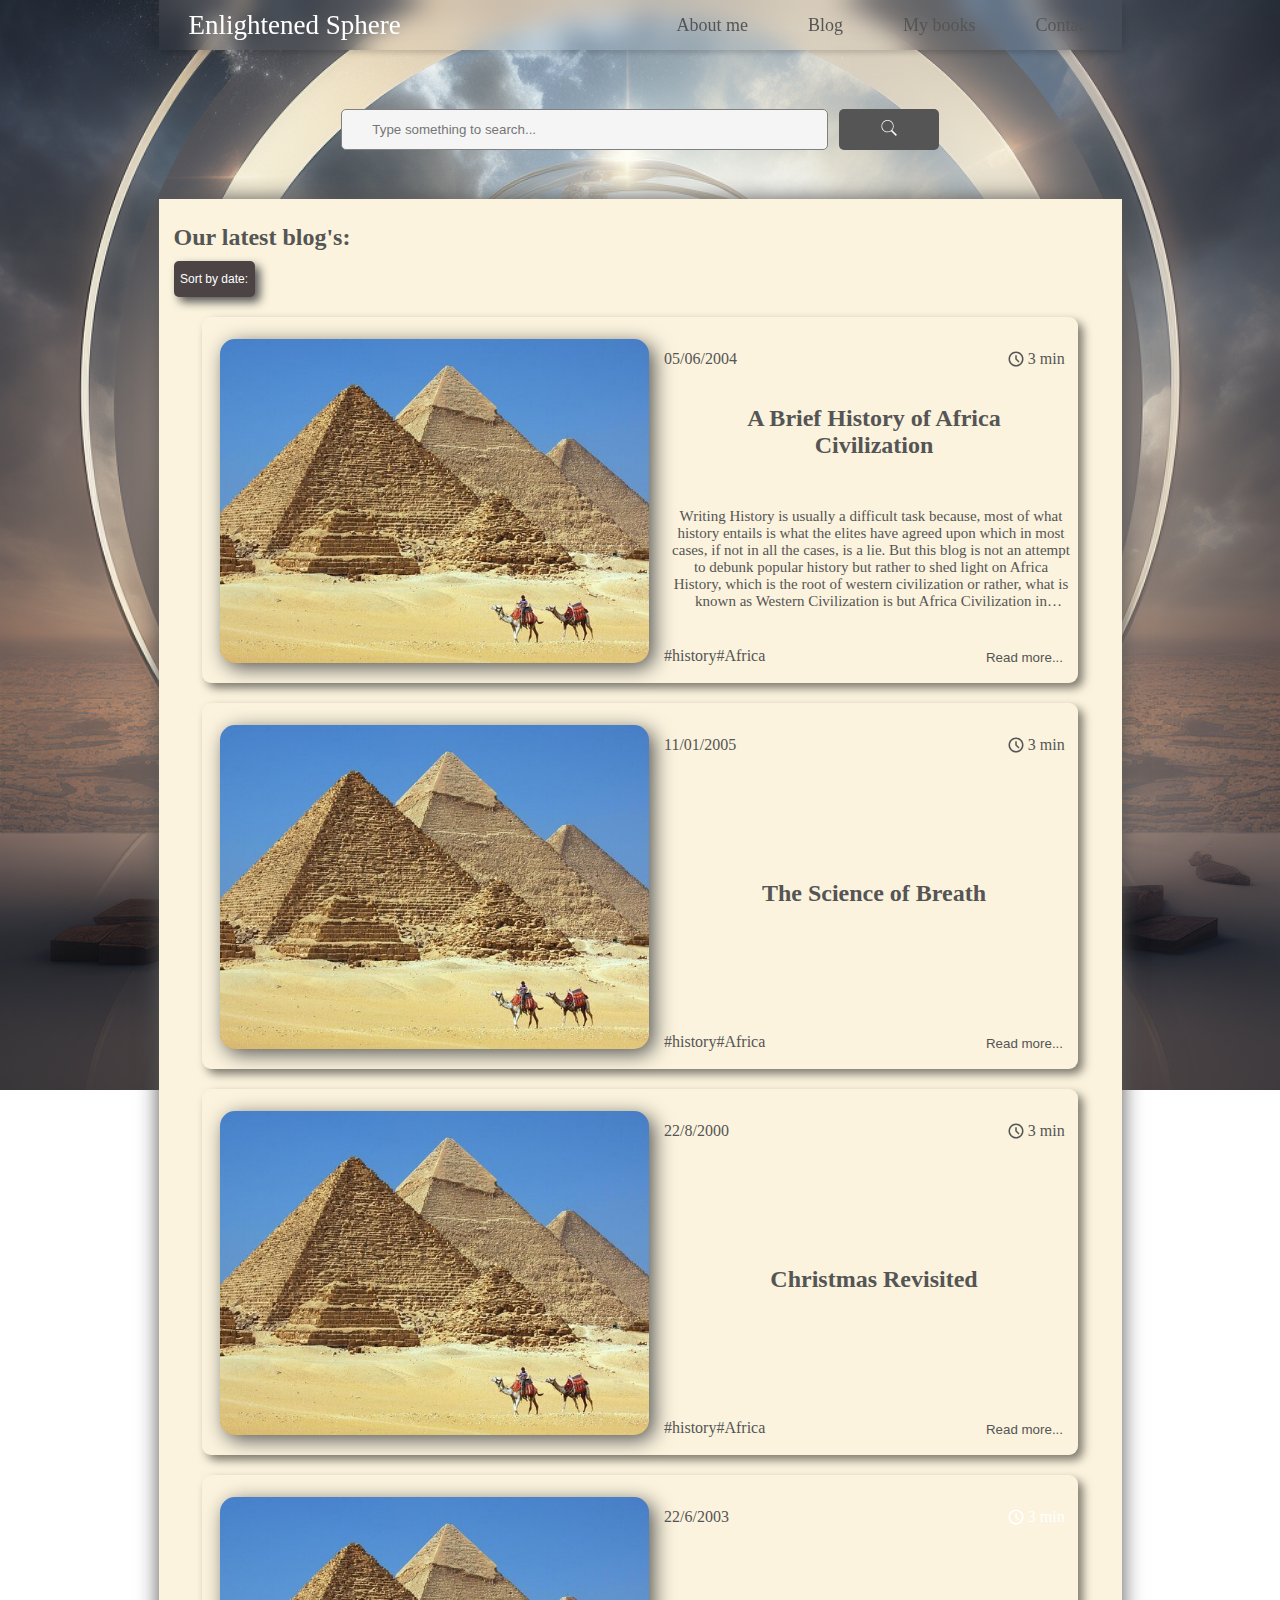
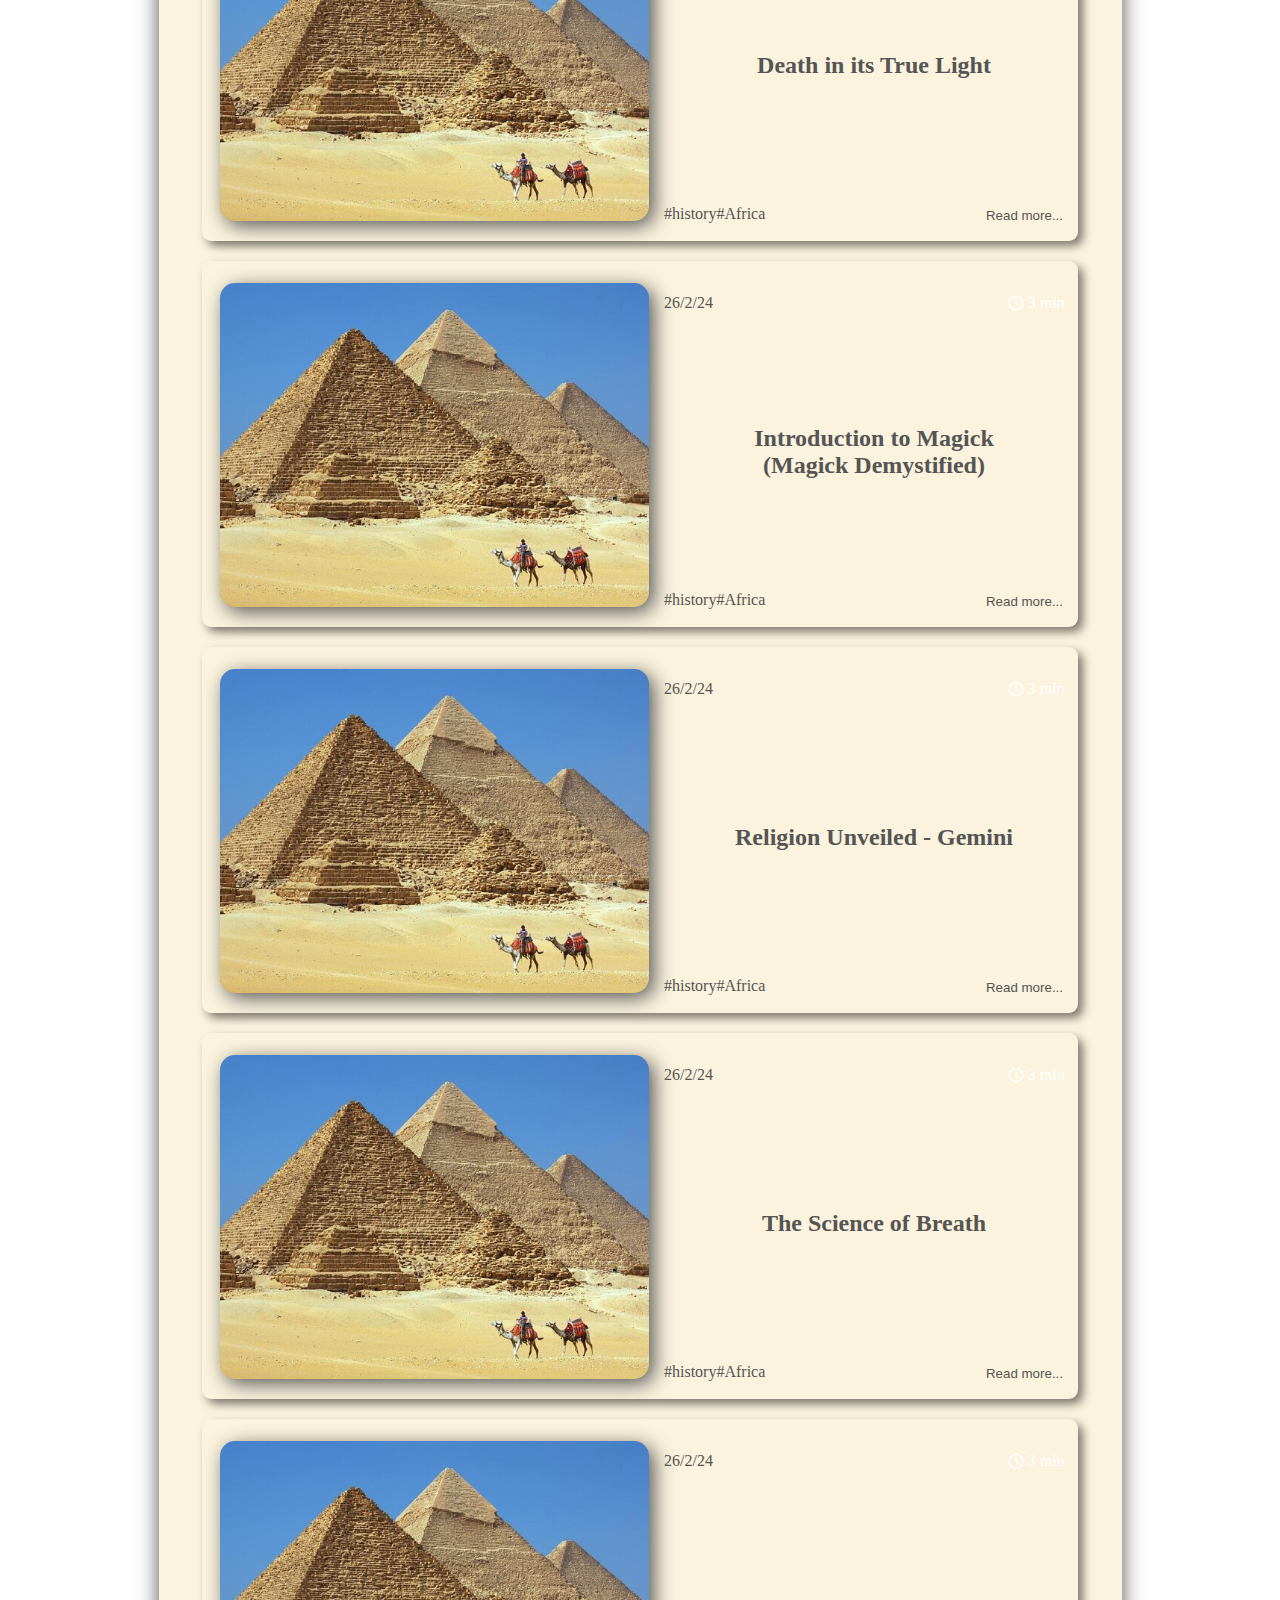
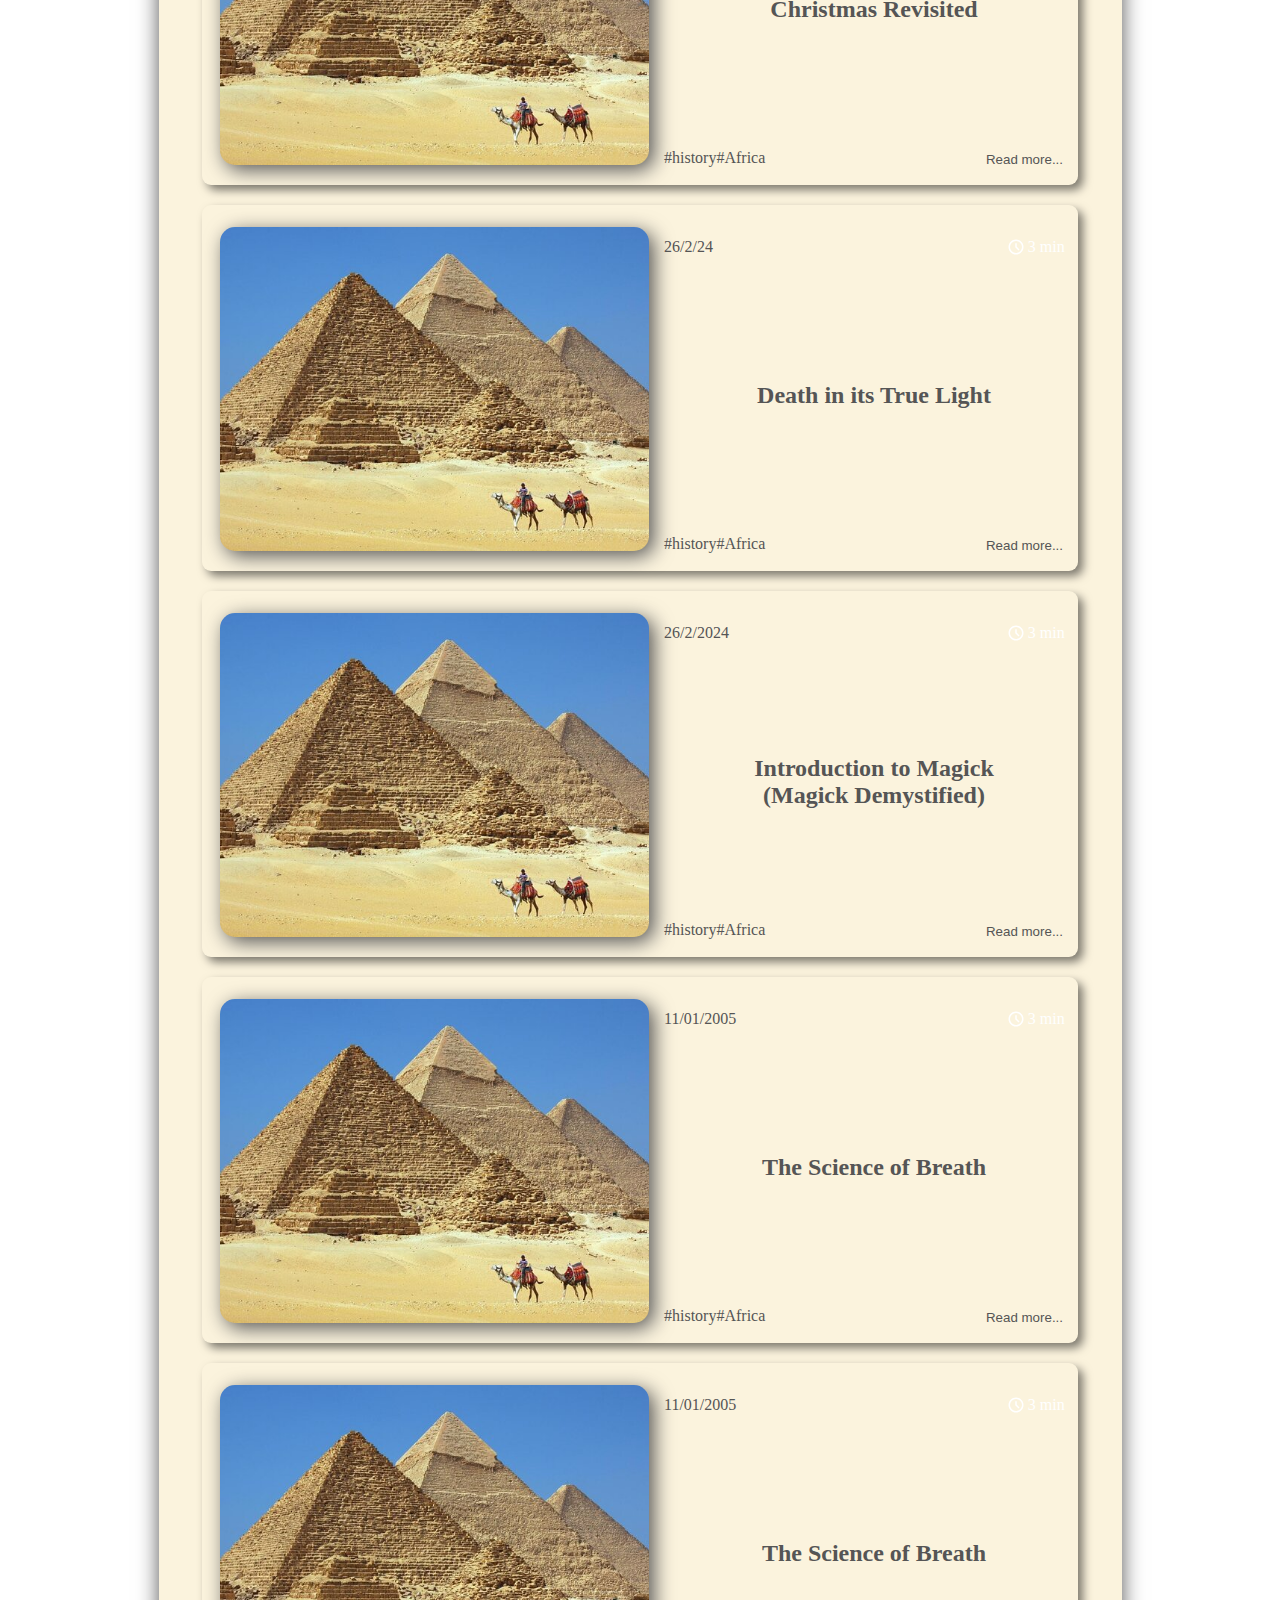
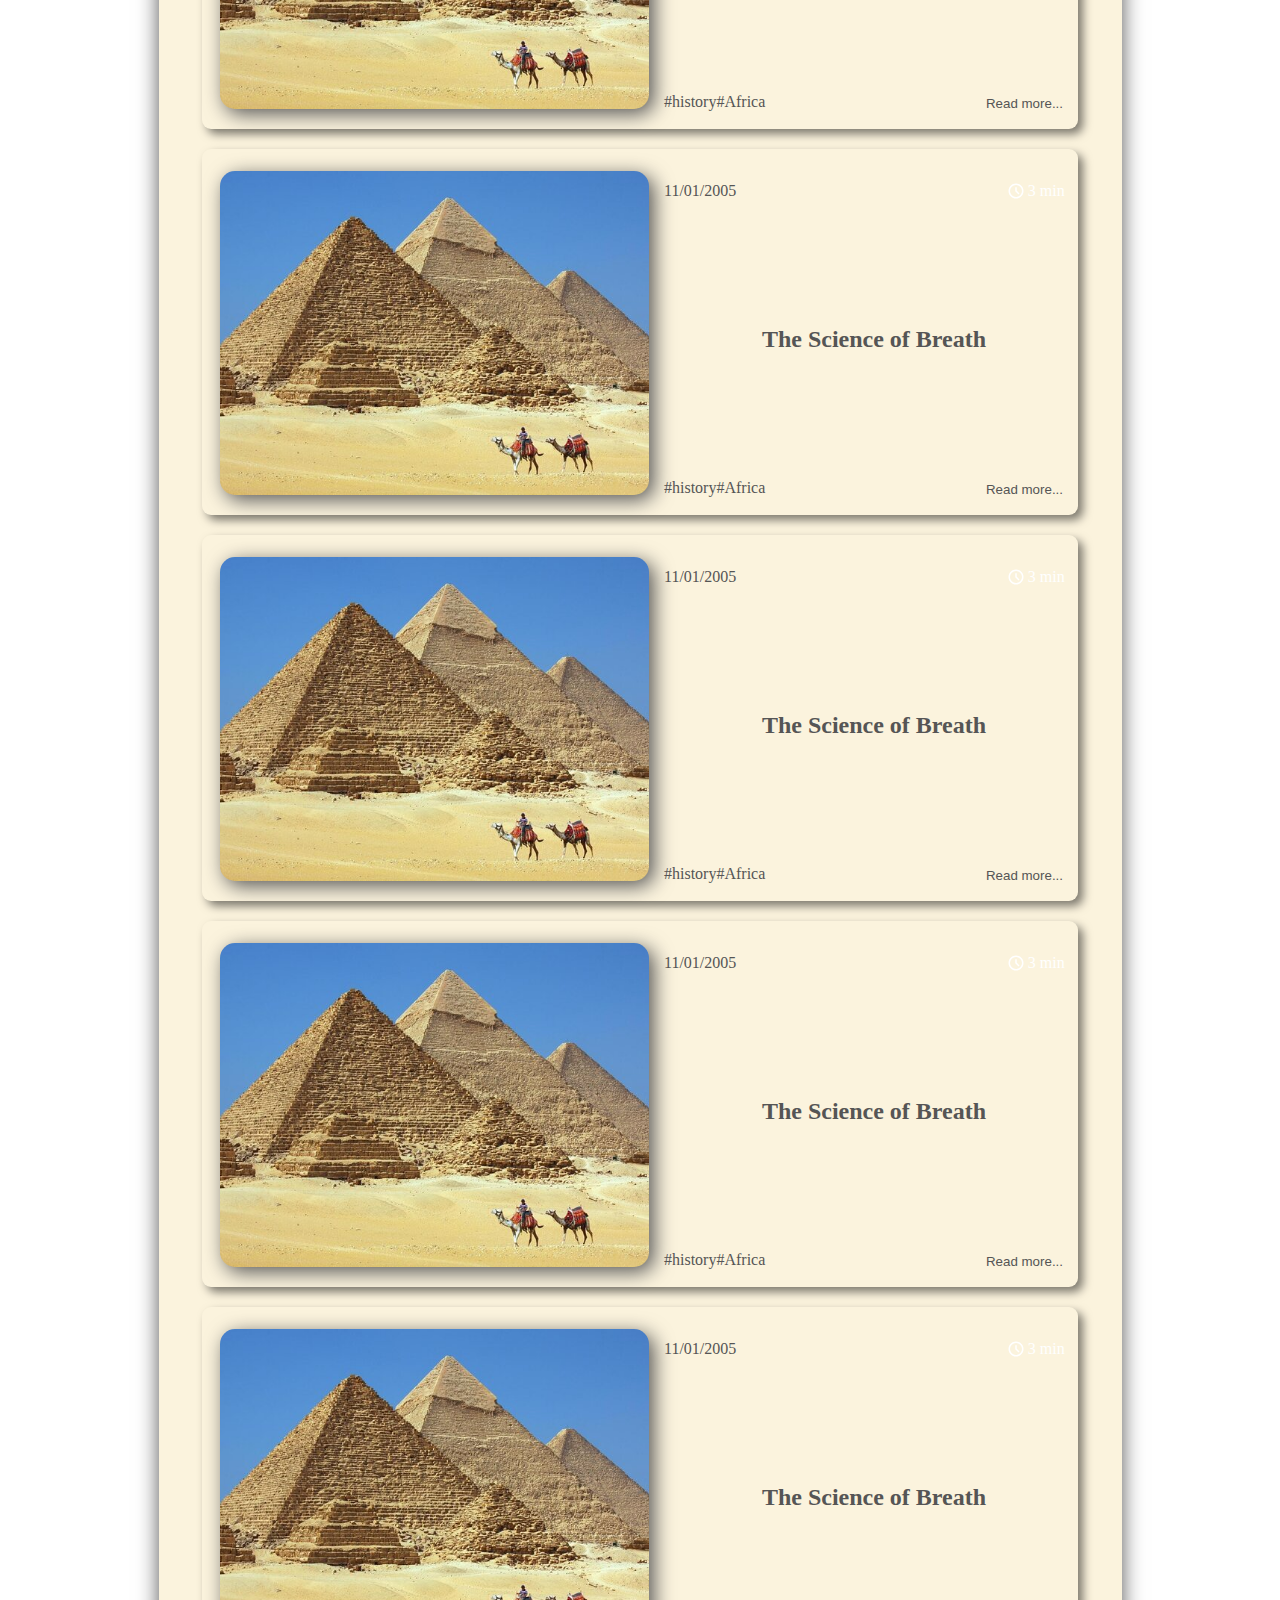
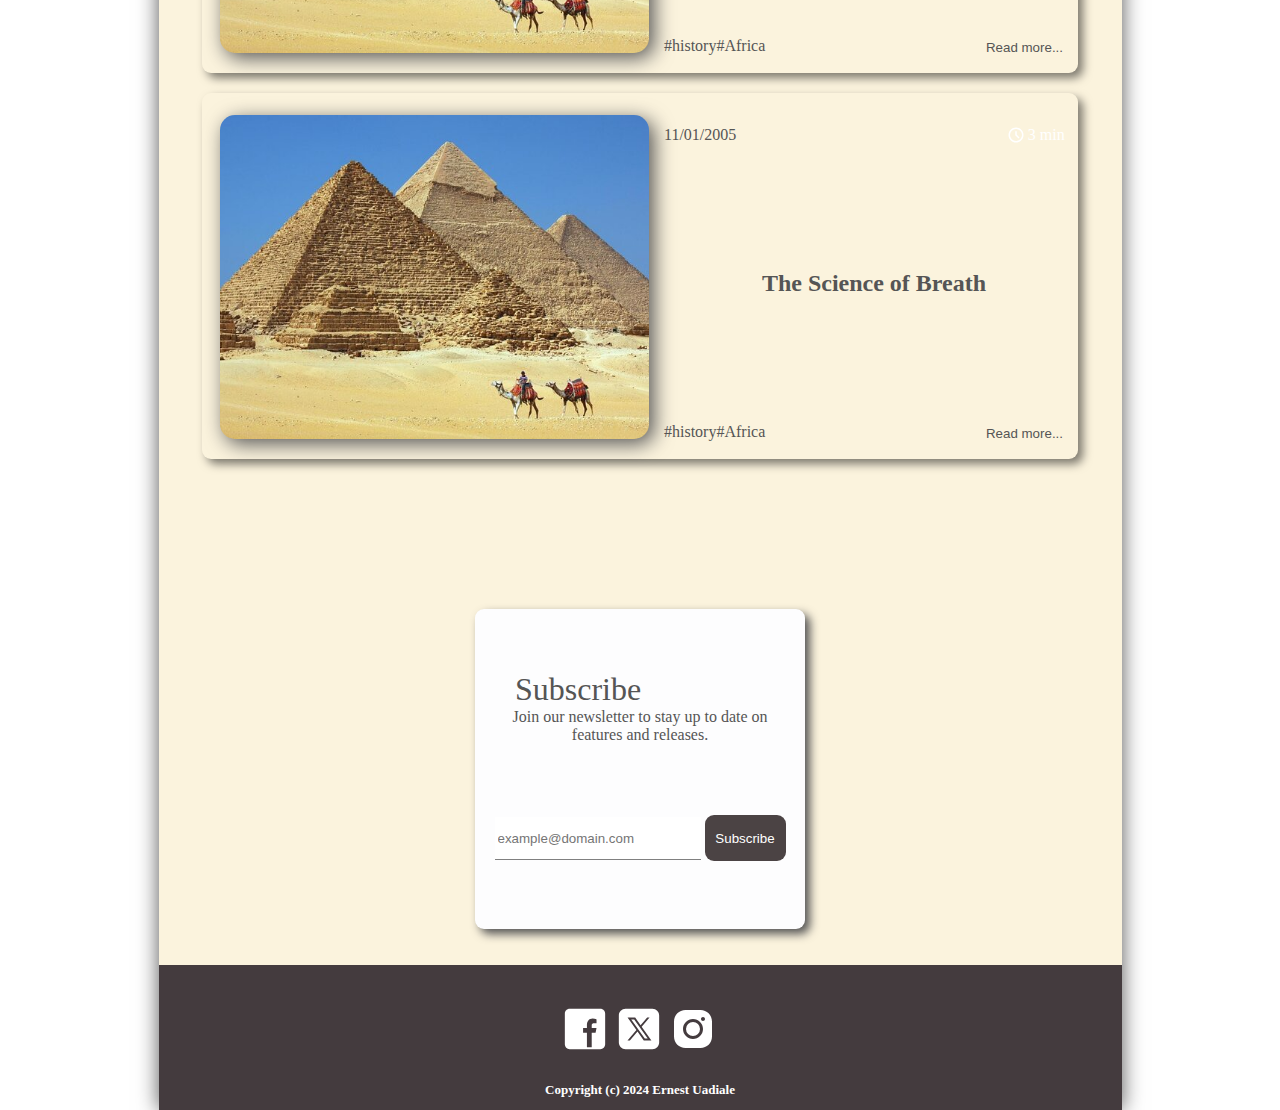
<file: blogsFolder/blogs.html>
<!DOCTYPE html>
<html lang="en">
<head>
  <meta charset="UTF-8">
  <meta http-equiv="X-UA-Compatible" content="IE=edge">
  <meta name="viewport" content="width=device-width, initial-scale=1.0">
  <title>Enlightened Sphere</title>
  <link rel="stylesheet" href="../style.css">
</head>
<body>
  <div class="bcg">

    <header>
    <div class="header" id="header">
    <nav>
    <ul class="sidebar">
      <li class="hideMenu"><a href="#"><svg fill="#FFFFFF" xmlns="http://www.w3.org/2000/svg"  viewBox="0 0 50 50" width="25px" height="25px"><path d="M 7.71875 6.28125 L 6.28125 7.71875 L 23.5625 25 L 6.28125 42.28125 L 7.71875 43.71875 L 25 26.4375 L 42.28125 43.71875 L 43.71875 42.28125 L 26.4375 25 L 43.71875 7.71875 L 42.28125 6.28125 L 25 23.5625 Z"/></svg></a></li>
      <li><a href="#blogs">Blogs</a></li>
      <li><a href="#aboutMe">About Me</a></li>
      <li><a href="#books">Books</a></li>
      <li><a href="#contact">Contact</a></li>
      <!-- <li><a href="#">Login</a></li> -->
    </ul>
    <ul>
      <li class="nameSite" style="color: white;"><a href="../index.html">Enlightened Sphere</a></li>
      <li class="hideOnMobile"><a href="#">About me</a></li>
      <li class="hideOnMobile"><a href="#">Blog</a></li>
      <li class="hideOnMobile"><a href="#">My books</a></li>
      <li class="hideOnMobile"><a href="#">Contact</a></li>
      <li class="menuBtn"><a href="#"><svg xmlns="http://www.w3.org/2000/svg" xmlns:xlink="http://www.w3.org/1999/xlink" viewBox="0,0,256,256" width="30px" height="30px"><g fill="#ffffff" fill-rule="nonzero" stroke="none" stroke-width="1" stroke-linecap="butt" stroke-linejoin="miter" stroke-miterlimit="10" stroke-dasharray="" stroke-dashoffset="0" font-family="none" font-weight="none" font-size="none" text-anchor="none" style="mix-blend-mode: normal"><g transform="scale(8.53333,8.53333)"><path d="M3,7c-0.36064,-0.0051 -0.69608,0.18438 -0.87789,0.49587c-0.18181,0.3115 -0.18181,0.69676 0,1.00825c0.18181,0.3115 0.51725,0.50097 0.87789,0.49587h24c0.36064,0.0051 0.69608,-0.18438 0.87789,-0.49587c0.18181,-0.3115 0.18181,-0.69676 0,-1.00825c-0.18181,-0.3115 -0.51725,-0.50097 -0.87789,-0.49587zM3,14c-0.36064,-0.0051 -0.69608,0.18438 -0.87789,0.49587c-0.18181,0.3115 -0.18181,0.69676 0,1.00825c0.18181,0.3115 0.51725,0.50097 0.87789,0.49587h24c0.36064,0.0051 0.69608,-0.18438 0.87789,-0.49587c0.18181,-0.3115 0.18181,-0.69676 0,-1.00825c-0.18181,-0.3115 -0.51725,-0.50097 -0.87789,-0.49587zM3,21c-0.36064,-0.0051 -0.69608,0.18438 -0.87789,0.49587c-0.18181,0.3115 -0.18181,0.69676 0,1.00825c0.18181,0.3115 0.51725,0.50097 0.87789,0.49587h24c0.36064,0.0051 0.69608,-0.18438 0.87789,-0.49587c0.18181,-0.3115 0.18181,-0.69676 0,-1.00825c-0.18181,-0.3115 -0.51725,-0.50097 -0.87789,-0.49587z"></path></g></g></svg></a></li>
    </ul>
  </nav>
  </div>
  </header>

  <div class="blogSearchDiv">
    <div class="searchDiv">
      <input onsubmit="searchArticles()" type="text" class="searchInput" placeholder="Type something to search...">
      <button class="searchBtn" onclick="searchArticles()"><img src="../images/icons8-search(1).svg"></button>
    </div>
  </div>
  </div>
  <div class="container">
      <h2 class="containerTitle" style="color: #555;" id="blogs">Our latest blog's:</h2>
      <div class="acordion">
        <button class="sortBtn">Sort by date:</button>
        <div class="dropDown">
          <button class="fromOld">Newest first</button>
          <button class="fromNew">Oldest first</button>
      </div>
    </div>
    
    <ul class="contUl">
       <a href="../blogsFolder/blog1.html"><li class="item 1">
        <div class="card">
            <div class="cardPic"></div>
          <div class="cardInfo">
            <div class="cardWrapper">
              <div class="cardDate">
                <div class="date">05/06/2004</div>
              </div>
              <div class="cardTime">
                <ion-icon class="timeIcon">
                  <svg xmlns="http://www.w3.org/2000/svg" height="18" viewBox="0 -960 960 960" fill="#555";><path d="m612-292 56-56-148-148v-184h-80v216l172 172ZM480-80q-83 0-156-31.5T197-197q-54-54-85.5-127T80-480q0-83 31.5-156T197-763q54-54 127-85.5T480-880q83 0 156 31.5T763-763q54 54 85.5 127T880-480q0 83-31.5 156T763-197q-54 54-127 85.5T480-80Zm0-400Zm0 320q133 0 226.5-93.5T800-480q0-133-93.5-226.5T480-800q-133 0-226.5 93.5T160-480q0 133 93.5 226.5T480-160Z"/></svg>
                </ion-icon>
                <span class="timeText">3 min</span>
              </div>
            </div>
            <div class="cardHeadline">
              <p class="headline">
                A Brief History of Africa Civilization
              </p>
              <p class="headlineText">Writing History is usually a difficult task because, most of what history entails is what the elites have agreed upon which in most cases, if not in all the cases, is a lie. But this blog is not an attempt to debunk popular history but rather to shed light on Africa History, which is the root of western civilization or rather, what is known as Western Civilization is but Africa Civilization in disguise. Unfortunately, I have to use the word 'civilization' as part of the title but what will be proper would-be African Culture. Civilization, if it is properly understood means the turning away from criminal acts to civil ways of living so that society can be in peace. But Africans, although there were troubles here and there amongst themselves, nonetheless, Africans, are generally, peace loving individuals and hence, the use of civilization in this context would be wrong.</p>

            </div>
            <div class="cardBtn">
              <div class="hash">
                #history#Africa
              </div>
              <button class="cardButton">
                Read more...
              </button>
            </div>
          </div>
        </div>
       </li></a>
       <li class="item"><div class="card">
        <div class="cardPic"></div>
        <div class="cardInfo">
          <div class="cardWrapper">
            <div class="cardDate">
              <div class="date">11/01/2005</div>
            </div>
            <div class="cardTime">
              <ion-icon class="timeIcon">
                <svg xmlns="http://www.w3.org/2000/svg" height="18" viewBox="0 -960 960 960" fill="#555";><path d="m612-292 56-56-148-148v-184h-80v216l172 172ZM480-80q-83 0-156-31.5T197-197q-54-54-85.5-127T80-480q0-83 31.5-156T197-763q54-54 127-85.5T480-880q83 0 156 31.5T763-763q54 54 85.5 127T880-480q0 83-31.5 156T763-197q-54 54-127 85.5T480-80Zm0-400Zm0 320q133 0 226.5-93.5T800-480q0-133-93.5-226.5T480-800q-133 0-226.5 93.5T160-480q0 133 93.5 226.5T480-160Z"/></svg>
              </ion-icon>
              <span class="timeText">3 min</span>
            </div>
          </div>
          <div class="cardHeadline">
            <p class="headline">
              The Science of Breath
            </p>
          </div>
          <div class="cardBtn">
            <div class="hash">
              #history#Africa
            </div>
            <button class="cardButton">
              Read more...
            </button>
          </div>
        </div>
      </div>
    </li>
       <li class="item">
        <div class="card">
          <div class="cardPic"></div>
          <div class="cardInfo">
            <div class="cardWrapper">
              <div class="cardDate">
                <div class="date">22/8/2000</div>
              </div>
              <div class="cardTime">
                <ion-icon class="timeIcon">
                  <svg xmlns="http://www.w3.org/2000/svg" height="18" viewBox="0 -960 960 960" fill="#555";><path d="m612-292 56-56-148-148v-184h-80v216l172 172ZM480-80q-83 0-156-31.5T197-197q-54-54-85.5-127T80-480q0-83 31.5-156T197-763q54-54 127-85.5T480-880q83 0 156 31.5T763-763q54 54 85.5 127T880-480q0 83-31.5 156T763-197q-54 54-127 85.5T480-80Zm0-400Zm0 320q133 0 226.5-93.5T800-480q0-133-93.5-226.5T480-800q-133 0-226.5 93.5T160-480q0 133 93.5 226.5T480-160Z"/></svg>
                </ion-icon>
                <span class="timeText">3 min</span>
              </div>
            </div>
            <div class="cardHeadline">
              <p class="headline" id="aboutMe">
                Christmas Revisited
              </p>
            </div>
            <div class="cardBtn">
              <div class="hash">
                #history#Africa
              </div>
              <button class="cardButton">
                Read more...
              </button>
            </div>
          </div>
        </div>
       </li>
       <li class="item">
        <div class="card">
          <div class="cardPic"></div>
          <div class="cardInfo">
            <div class="cardWrapper">
              <div class="cardDate">
                <div class="date">22/6/2003</div>
              </div>
              <div class="cardTime">
                <ion-icon class="timeIcon">
                  <svg xmlns="http://www.w3.org/2000/svg" height="18" viewBox="0 -960 960 960" fill="white";><path d="m612-292 56-56-148-148v-184h-80v216l172 172ZM480-80q-83 0-156-31.5T197-197q-54-54-85.5-127T80-480q0-83 31.5-156T197-763q54-54 127-85.5T480-880q83 0 156 31.5T763-763q54 54 85.5 127T880-480q0 83-31.5 156T763-197q-54 54-127 85.5T480-80Zm0-400Zm0 320q133 0 226.5-93.5T800-480q0-133-93.5-226.5T480-800q-133 0-226.5 93.5T160-480q0 133 93.5 226.5T480-160Z"/></svg>
                </ion-icon>
                <span class="timeText" style="color: white;">3 min</span>
              </div>
            </div>
            <div class="cardHeadline">
              <p class="headline" id="aboutMe">
                Death in its True Light
              </p>
            </div>
            <div class="cardBtn">
              <div class="hash">
                #history#Africa
              </div>
              <button class="cardButton">
                Read more...
              </button>
            </div>
          </div>
        </div>
       </li><li class="item">
        <div class="card">
          <div class="cardPic"></div>
          <div class="cardInfo">
            <div class="cardWrapper">
              <div class="cardDate">
                <div class="date">26/2/24</div>
              </div>
              <div class="cardTime">
                <ion-icon class="timeIcon">
                  <svg xmlns="http://www.w3.org/2000/svg" height="18" viewBox="0 -960 960 960" fill="white";><path d="m612-292 56-56-148-148v-184h-80v216l172 172ZM480-80q-83 0-156-31.5T197-197q-54-54-85.5-127T80-480q0-83 31.5-156T197-763q54-54 127-85.5T480-880q83 0 156 31.5T763-763q54 54 85.5 127T880-480q0 83-31.5 156T763-197q-54 54-127 85.5T480-80Zm0-400Zm0 320q133 0 226.5-93.5T800-480q0-133-93.5-226.5T480-800q-133 0-226.5 93.5T160-480q0 133 93.5 226.5T480-160Z"/></svg>
                </ion-icon>
                <span class="timeText" style="color: white;">3 min</span>
              </div>
            </div>
            <div class="cardHeadline">
              <p class="headline" id="aboutMe">
                Introduction to Magick (Magick Demystified)
              </p>
            </div>
            <div class="cardBtn">
              <div class="hash">
                #history#Africa
              </div>
              <button class="cardButton">
                Read more...
              </button>
            </div>
          </div>
        </div>
       </li>

       <!-- 5pages -->

       <li class="item 1">
        <div class="card">
            <div class="cardPic"></div>
          <div class="cardInfo">
            <div class="cardWrapper">
              <div class="cardDate">
                <div class="date">26/2/24</div>
              </div>
              <div class="cardTime">
                <ion-icon class="timeIcon">
                  <svg xmlns="http://www.w3.org/2000/svg" height="18" viewBox="0 -960 960 960" fill="white";><path d="m612-292 56-56-148-148v-184h-80v216l172 172ZM480-80q-83 0-156-31.5T197-197q-54-54-85.5-127T80-480q0-83 31.5-156T197-763q54-54 127-85.5T480-880q83 0 156 31.5T763-763q54 54 85.5 127T880-480q0 83-31.5 156T763-197q-54 54-127 85.5T480-80Zm0-400Zm0 320q133 0 226.5-93.5T800-480q0-133-93.5-226.5T480-800q-133 0-226.5 93.5T160-480q0 133 93.5 226.5T480-160Z"/></svg>
                </ion-icon>
                <span class="timeText" style="color: white;">3 min</span>
              </div>
            </div>
            <div class="cardHeadline">
              <p class="headline">
                Religion Unveiled - Gemini
              </p>
            </div>
            <div class="cardBtn">
              <div class="hash">
                #history#Africa
              </div>
              <button class="cardButton">
                Read more...
              </button>
            </div>
          </div>
        </div>
       </li>
       <li class="item"><div class="card">
        <div class="cardPic"></div>
        <div class="cardInfo">
          <div class="cardWrapper">
            <div class="cardDate">
              <div class="date">26/2/24</div>
            </div>
            <div class="cardTime">
              <ion-icon class="timeIcon">
                <svg xmlns="http://www.w3.org/2000/svg" height="18" viewBox="0 -960 960 960" fill="white";><path d="m612-292 56-56-148-148v-184h-80v216l172 172ZM480-80q-83 0-156-31.5T197-197q-54-54-85.5-127T80-480q0-83 31.5-156T197-763q54-54 127-85.5T480-880q83 0 156 31.5T763-763q54 54 85.5 127T880-480q0 83-31.5 156T763-197q-54 54-127 85.5T480-80Zm0-400Zm0 320q133 0 226.5-93.5T800-480q0-133-93.5-226.5T480-800q-133 0-226.5 93.5T160-480q0 133 93.5 226.5T480-160Z"/></svg>
              </ion-icon>
              <span class="timeText" style="color: white;">3 min</span>
            </div>
          </div>
          <div class="cardHeadline">
            <p class="headline">
              The Science of Breath
            </p>
          </div>
          <div class="cardBtn">
            <div class="hash">
              #history#Africa
            </div>
            <button class="cardButton">
              Read more...
            </button>
          </div>
        </div>
      </div>
    </li>
       <li class="item">
        <div class="card">
          <div class="cardPic"></div>
          <div class="cardInfo">
            <div class="cardWrapper">
              <div class="cardDate">
                <div class="date">26/2/24</div>
              </div>
              <div class="cardTime">
                <ion-icon class="timeIcon">
                  <svg xmlns="http://www.w3.org/2000/svg" height="18" viewBox="0 -960 960 960" fill="white";><path d="m612-292 56-56-148-148v-184h-80v216l172 172ZM480-80q-83 0-156-31.5T197-197q-54-54-85.5-127T80-480q0-83 31.5-156T197-763q54-54 127-85.5T480-880q83 0 156 31.5T763-763q54 54 85.5 127T880-480q0 83-31.5 156T763-197q-54 54-127 85.5T480-80Zm0-400Zm0 320q133 0 226.5-93.5T800-480q0-133-93.5-226.5T480-800q-133 0-226.5 93.5T160-480q0 133 93.5 226.5T480-160Z"/></svg>
                </ion-icon>
                <span class="timeText" style="color: white;">3 min</span>
              </div>
            </div>
            <div class="cardHeadline">
              <p class="headline" id="aboutMe">
                Christmas Revisited
              </p>
            </div>
            <div class="cardBtn">
              <div class="hash">
                #history#Africa
              </div>
              <button class="cardButton">
                Read more...
              </button>
            </div>
          </div>
        </div>
       </li>
       <li class="item">
        <div class="card">
          <div class="cardPic"></div>
          <div class="cardInfo">
            <div class="cardWrapper">
              <div class="cardDate">
                <div class="date">26/2/24</div>
              </div>
              <div class="cardTime">
                <ion-icon class="timeIcon">
                  <svg xmlns="http://www.w3.org/2000/svg" height="18" viewBox="0 -960 960 960" fill="white";><path d="m612-292 56-56-148-148v-184h-80v216l172 172ZM480-80q-83 0-156-31.5T197-197q-54-54-85.5-127T80-480q0-83 31.5-156T197-763q54-54 127-85.5T480-880q83 0 156 31.5T763-763q54 54 85.5 127T880-480q0 83-31.5 156T763-197q-54 54-127 85.5T480-80Zm0-400Zm0 320q133 0 226.5-93.5T800-480q0-133-93.5-226.5T480-800q-133 0-226.5 93.5T160-480q0 133 93.5 226.5T480-160Z"/></svg>
                </ion-icon>
                <span class="timeText" style="color: white;">3 min</span>
              </div>
            </div>
            <div class="cardHeadline">
              <p class="headline" id="aboutMe">
                Death in its True Light
              </p>
            </div>
            <div class="cardBtn">
              <div class="hash">
                #history#Africa
              </div>
              <button class="cardButton">
                Read more...
              </button>
            </div>
          </div>
        </div>
       </li><li class="item">
        <div class="card">
          <div class="cardPic"></div>
          <div class="cardInfo">
            <div class="cardWrapper">
              <div class="cardDate">
                <div class="date">26/2/2024</div>
              </div>
              <div class="cardTime">
                <ion-icon class="timeIcon">
                  <svg xmlns="http://www.w3.org/2000/svg" height="18" viewBox="0 -960 960 960" fill="white";><path d="m612-292 56-56-148-148v-184h-80v216l172 172ZM480-80q-83 0-156-31.5T197-197q-54-54-85.5-127T80-480q0-83 31.5-156T197-763q54-54 127-85.5T480-880q83 0 156 31.5T763-763q54 54 85.5 127T880-480q0 83-31.5 156T763-197q-54 54-127 85.5T480-80Zm0-400Zm0 320q133 0 226.5-93.5T800-480q0-133-93.5-226.5T480-800q-133 0-226.5 93.5T160-480q0 133 93.5 226.5T480-160Z"/></svg>
                </ion-icon>
                <span class="timeText" style="color: white;">3 min</span>
              </div>
            </div>
            <div class="cardHeadline">
              <p class="headline" id="aboutMe">
                Introduction to Magick (Magick Demystified)
              </p>
            </div>
            <div class="cardBtn">
              <div class="hash">
                #history#Africa
              </div>
              <button class="cardButton">
                Read more...
              </button>
            </div>
          </div>
        </div>
       </li>
       <li class="item"><div class="card">
        <div class="cardPic"></div>
        <div class="cardInfo">
          <div class="cardWrapper">
            <div class="cardDate">
              <div class="date">11/01/2005</div>
            </div>
            <div class="cardTime">
              <ion-icon class="timeIcon">
                <svg xmlns="http://www.w3.org/2000/svg" height="18" viewBox="0 -960 960 960" fill="white";><path d="m612-292 56-56-148-148v-184h-80v216l172 172ZM480-80q-83 0-156-31.5T197-197q-54-54-85.5-127T80-480q0-83 31.5-156T197-763q54-54 127-85.5T480-880q83 0 156 31.5T763-763q54 54 85.5 127T880-480q0 83-31.5 156T763-197q-54 54-127 85.5T480-80Zm0-400Zm0 320q133 0 226.5-93.5T800-480q0-133-93.5-226.5T480-800q-133 0-226.5 93.5T160-480q0 133 93.5 226.5T480-160Z"/></svg>
              </ion-icon>
              <span class="timeText" style="color: white;">3 min</span>
            </div>
          </div>
          <div class="cardHeadline">
            <p class="headline">
              The Science of Breath
            </p>
          </div>
          <div class="cardBtn">
            <div class="hash">
              #history#Africa
            </div>
            <button class="cardButton">
              Read more...
            </button>
          </div>
        </div>
      </div>
      <li class="item"><div class="card">
        <div class="cardPic"></div>
        <div class="cardInfo">
          <div class="cardWrapper">
            <div class="cardDate">
              <div class="date">11/01/2005</div>
            </div>
            <div class="cardTime">
              <ion-icon class="timeIcon">
                <svg xmlns="http://www.w3.org/2000/svg" height="18" viewBox="0 -960 960 960" fill="white";><path d="m612-292 56-56-148-148v-184h-80v216l172 172ZM480-80q-83 0-156-31.5T197-197q-54-54-85.5-127T80-480q0-83 31.5-156T197-763q54-54 127-85.5T480-880q83 0 156 31.5T763-763q54 54 85.5 127T880-480q0 83-31.5 156T763-197q-54 54-127 85.5T480-80Zm0-400Zm0 320q133 0 226.5-93.5T800-480q0-133-93.5-226.5T480-800q-133 0-226.5 93.5T160-480q0 133 93.5 226.5T480-160Z"/></svg>
              </ion-icon>
              <span class="timeText" style="color: white;">3 min</span>
            </div>
          </div>
          <div class="cardHeadline">
            <p class="headline">
              The Science of Breath
            </p>
          </div>
          <div class="cardBtn">
            <div class="hash">
              #history#Africa
            </div>
            <button class="cardButton">
              Read more...
            </button>
          </div>
        </div>
      </div>
      <li class="item"><div class="card">
        <div class="cardPic"></div>
        <div class="cardInfo">
          <div class="cardWrapper">
            <div class="cardDate">
              <div class="date">11/01/2005</div>
            </div>
            <div class="cardTime">
              <ion-icon class="timeIcon">
                <svg xmlns="http://www.w3.org/2000/svg" height="18" viewBox="0 -960 960 960" fill="white";><path d="m612-292 56-56-148-148v-184h-80v216l172 172ZM480-80q-83 0-156-31.5T197-197q-54-54-85.5-127T80-480q0-83 31.5-156T197-763q54-54 127-85.5T480-880q83 0 156 31.5T763-763q54 54 85.5 127T880-480q0 83-31.5 156T763-197q-54 54-127 85.5T480-80Zm0-400Zm0 320q133 0 226.5-93.5T800-480q0-133-93.5-226.5T480-800q-133 0-226.5 93.5T160-480q0 133 93.5 226.5T480-160Z"/></svg>
              </ion-icon>
              <span class="timeText" style="color: white;">3 min</span>
            </div>
          </div>
          <div class="cardHeadline">
            <p class="headline">
              The Science of Breath
            </p>
          </div>
          <div class="cardBtn">
            <div class="hash">
              #history#Africa
            </div>
            <button class="cardButton">
              Read more...
            </button>
          </div>
        </div>
      </div>
      <li class="item"><div class="card">
        <div class="cardPic"></div>
        <div class="cardInfo">
          <div class="cardWrapper">
            <div class="cardDate">
              <div class="date">11/01/2005</div>
            </div>
            <div class="cardTime">
              <ion-icon class="timeIcon">
                <svg xmlns="http://www.w3.org/2000/svg" height="18" viewBox="0 -960 960 960" fill="white";><path d="m612-292 56-56-148-148v-184h-80v216l172 172ZM480-80q-83 0-156-31.5T197-197q-54-54-85.5-127T80-480q0-83 31.5-156T197-763q54-54 127-85.5T480-880q83 0 156 31.5T763-763q54 54 85.5 127T880-480q0 83-31.5 156T763-197q-54 54-127 85.5T480-80Zm0-400Zm0 320q133 0 226.5-93.5T800-480q0-133-93.5-226.5T480-800q-133 0-226.5 93.5T160-480q0 133 93.5 226.5T480-160Z"/></svg>
              </ion-icon>
              <span class="timeText" style="color: white;">3 min</span>
            </div>
          </div>
          <div class="cardHeadline">
            <p class="headline">
              The Science of Breath
            </p>
          </div>
          <div class="cardBtn">
            <div class="hash">
              #history#Africa
            </div>
            <button class="cardButton">
              Read more...
            </button>
          </div>
        </div>
      </div>
      <li class="item"><div class="card">
        <div class="cardPic"></div>
        <div class="cardInfo">
          <div class="cardWrapper">
            <div class="cardDate">
              <div class="date">11/01/2005</div>
            </div>
            <div class="cardTime">
              <ion-icon class="timeIcon">
                <svg xmlns="http://www.w3.org/2000/svg" height="18" viewBox="0 -960 960 960" fill="white";><path d="m612-292 56-56-148-148v-184h-80v216l172 172ZM480-80q-83 0-156-31.5T197-197q-54-54-85.5-127T80-480q0-83 31.5-156T197-763q54-54 127-85.5T480-880q83 0 156 31.5T763-763q54 54 85.5 127T880-480q0 83-31.5 156T763-197q-54 54-127 85.5T480-80Zm0-400Zm0 320q133 0 226.5-93.5T800-480q0-133-93.5-226.5T480-800q-133 0-226.5 93.5T160-480q0 133 93.5 226.5T480-160Z"/></svg>
              </ion-icon>
              <span class="timeText" style="color: white;">3 min</span>
            </div>
          </div>
          <div class="cardHeadline">
            <p class="headline">
              The Science of Breath
            </p>
          </div>
          <div class="cardBtn">
            <div class="hash">
              #history#Africa
            </div>
            <button class="cardButton">
              Read more...
            </button>
          </div>
        </div>
      </div>
      <li class="item"><div class="card">
        <div class="cardPic"></div>
        <div class="cardInfo">
          <div class="cardWrapper">
            <div class="cardDate">
              <div class="date">11/01/2005</div>
            </div>
            <div class="cardTime">
              <ion-icon class="timeIcon">
                <svg xmlns="http://www.w3.org/2000/svg" height="18" viewBox="0 -960 960 960" fill="white";><path d="m612-292 56-56-148-148v-184h-80v216l172 172ZM480-80q-83 0-156-31.5T197-197q-54-54-85.5-127T80-480q0-83 31.5-156T197-763q54-54 127-85.5T480-880q83 0 156 31.5T763-763q54 54 85.5 127T880-480q0 83-31.5 156T763-197q-54 54-127 85.5T480-80Zm0-400Zm0 320q133 0 226.5-93.5T800-480q0-133-93.5-226.5T480-800q-133 0-226.5 93.5T160-480q0 133 93.5 226.5T480-160Z"/></svg>
              </ion-icon>
              <span class="timeText" style="color: white;">3 min</span>
            </div>
          </div>
          <div class="cardHeadline">
            <p class="headline">
              The Science of Breath
            </p>
          </div>
          <div class="cardBtn">
            <div class="hash">
              #history#Africa
            </div>
            <button class="cardButton">
              Read more...
            </button>
          </div>
        </div>
      </div>
      <li class="item"><div class="card">
        <div class="cardPic"></div>
        <div class="cardInfo">
          <div class="cardWrapper">
            <div class="cardDate">
              <div class="date">11/01/2005</div>
            </div>
            <div class="cardTime">
              <ion-icon class="timeIcon">
                <svg xmlns="http://www.w3.org/2000/svg" height="18" viewBox="0 -960 960 960" fill="white";><path d="m612-292 56-56-148-148v-184h-80v216l172 172ZM480-80q-83 0-156-31.5T197-197q-54-54-85.5-127T80-480q0-83 31.5-156T197-763q54-54 127-85.5T480-880q83 0 156 31.5T763-763q54 54 85.5 127T880-480q0 83-31.5 156T763-197q-54 54-127 85.5T480-80Zm0-400Zm0 320q133 0 226.5-93.5T800-480q0-133-93.5-226.5T480-800q-133 0-226.5 93.5T160-480q0 133 93.5 226.5T480-160Z"/></svg>
              </ion-icon>
              <span class="timeText" style="color: white;">3 min</span>
            </div>
          </div>
          <div class="cardHeadline">
            <p class="headline">
              The Science of Breath
            </p>
          </div>
          <div class="cardBtn">
            <div class="hash">
              #history#Africa
            </div>
            <button class="cardButton">
              Read more...
            </button>
          </div>
        </div>
      </div>
    </ul>
    <div class="contactGradient" id="contact"></div>
    <div class="subscribeDiv">
      <div class="subCard">
        <div class="subText">
          <h1 class="subTitle">Subscribe</h1>
        <p class="subBio">Join our newsletter to stay up to date on features and releases.</p>
        </div>
        <div class="subInputDiv">
            <input placeholder="example@domain.com" type="text" class="subInput">
            <button class="subBtn">Subscribe</button>
      </div>
      </div>
  </div>
  <div class="socialMediaDiv">
    <ul class="socialUl">
      <li class="social"><a href="https://www.facebook.com/ConfraternityNovel"><?xml version="1.0"?><svg xmlns="http://www.w3.org/2000/svg"  viewBox="0 0 50 50" width="48px" height="48px" style="fill: white;">    <path d="M41,4H9C6.24,4,4,6.24,4,9v32c0,2.76,2.24,5,5,5h32c2.76,0,5-2.24,5-5V9C46,6.24,43.76,4,41,4z M37,19h-2c-2.14,0-3,0.5-3,2 v3h5l-1,5h-4v15h-5V29h-4v-5h4v-3c0-4,2-7,6-7c2.9,0,4,1,4,1V19z"/></svg></a></li>
      <li class="social"><a href="https://twitter.com/ernestblogs?t=XwoY8EWoFIqPwFhLHLrhjQ&s=09"><svg xmlns="http://www.w3.org/2000/svg"  viewBox="0 0 50 50" width="48px" height="48px" style="fill: white;"><path d="M 11 4 C 7.134 4 4 7.134 4 11 L 4 39 C 4 42.866 7.134 46 11 46 L 39 46 C 42.866 46 46 42.866 46 39 L 46 11 C 46 7.134 42.866 4 39 4 L 11 4 z M 13.085938 13 L 21.023438 13 L 26.660156 21.009766 L 33.5 13 L 36 13 L 27.789062 22.613281 L 37.914062 37 L 29.978516 37 L 23.4375 27.707031 L 15.5 37 L 13 37 L 22.308594 26.103516 L 13.085938 13 z M 16.914062 15 L 31.021484 35 L 34.085938 35 L 19.978516 15 L 16.914062 15 z"/></svg></a></li>
      <li class="social"><a href=""><svg xmlns="http://www.w3.org/2000/svg"  viewBox="0 0 48 48" width="48px" height="48px" style="fill: white;"><path d="M 16.5 5 C 10.159 5 5 10.159 5 16.5 L 5 31.5 C 5 37.841 10.159 43 16.5 43 L 31.5 43 C 37.841 43 43 37.841 43 31.5 L 43 16.5 C 43 10.159 37.841 5 31.5 5 L 16.5 5 z M 34 12 C 35.105 12 36 12.895 36 14 C 36 15.104 35.105 16 34 16 C 32.895 16 32 15.104 32 14 C 32 12.895 32.895 12 34 12 z M 24 14 C 29.514 14 34 18.486 34 24 C 34 29.514 29.514 34 24 34 C 18.486 34 14 29.514 14 24 C 14 18.486 18.486 14 24 14 z M 24 17 A 7 7 0 1 0 24 31 A 7 7 0 1 0 24 17 z"/></svg></a></li>
    </ul>
    <div class="copyrightDiv">Copyright (c) 2024 Ernest Uadiale</div>
  </div>
  </div>
  </div>
  </div>
  
<script src="https://smtpjs.com/v3/smtp.js"></script>
<script src="../script.js"></script>
</file>
<file: style.css>
@import url('https://fonts.googleapis.com/css2?family=Montserrat:ital,wght@0,100..900;1,100..900&display=swap');
 *{
  /* font-family: 'Montserrat'; */
  margin: 0;
  padding: 0;
} 
body{
  background-image: url('/images/finalBcg.png');
  background-position: center;
    background-size: cover;
    background-repeat: no-repeat;
    background-attachment: fixed; 
}
.header{
  margin: 0 auto;
  max-width: 963px; 
  background-color: #66666600;
  backdrop-filter: blur(12px);
  box-shadow: -10px 0 10px rgba(0, 0, 0, 0.1);
}

.bcg{
  /* background-image: url('./images/finalBcg.png'); */
  max-width: 963px;
  min-height: 150px;
  margin: 0 auto;  
}
nav{
  box-shadow: 3px 3px 5px rgba(0, 0, 0, 0.1);
}
nav ul{
  width: 100%;
  list-style: none;
  display: flex;
  justify-content: flex-end;
  align-items: center;
}
nav li{
  height: 50px;
}
nav a{
  height: 100%;
  padding: 0 30px;
  text-decoration: none;
  font-size: 18px;
  display: flex;
  align-items: center;
  color: white;
}
a:visited {
   text-decoration: none; 
}
/* nav a:hover{
  background-color: #f0f0f0;
}
.nameSite:hover{
  background-color: none;
} */
nav li:first-child{
  margin-right: auto;
  font-weight: 700;
}
nav li:first-child a{
  font-size: 18px;
}
.nameSite{
  display: inline;
  font-size: large;
  font-size: 90px;
  font-weight: 700;
  color: #fdfdfe;
}
.sidebar{
  z-index: 999;
  position: fixed;
  top: 0; 
  right: 0;
  height: 100vh;
  width: 250px;
  background-color: #3d405b3d;
  backdrop-filter: blur(12px);
  box-shadow: -10px 0 10px rgba(0, 0, 0, 0.1);
  list-style: none;
  display: none;
  flex-direction: column;
  align-items: flex-start;
  justify-content: flex-start;
}
.sidebar li{
  width: 100%;
}
.sidebar a{
  width: 100%;
}
.hideMenu a{
  display: flex;
  justify-content: flex-end;
}
.menu-button{
  display: none;
}
.hideMenu{
  display: flex;
  justify-content: flex-end;
}
.startingPage{
  position: relative;
  z-index: -1;
    margin: 0 auto;
    max-width: 963px;
    min-height: 800px;
    background-position: center;
    background-size: cover;
    background-repeat: no-repeat;
    display: flex;
    align-items: center;
}
.sidebar li{
  position: relative;
  z-index: 1000;
}
.landing{
  backdrop-filter: invert(27%);
  border-radius: 9px;
  min-height: 174px;
  min-width: 285px;
  margin-left: 9px;
  margin-right: 9px;
  margin-bottom: 40px;
  /* border: 1px solid yellow; */
  display: flex;
  flex-direction: column;
  justify-content: space-around;
  align-items: center;
}
.introText{
  /* margin-bottom: 25px; */
  text-align: center;
  padding-left: 6px;
  padding-right: 6px;
  font-size: large;
  color: white;  
}
.landingBtn{
  max-width: 90px;
  min-width: 81px;
  max-height: 45px;
  min-height: 36px;
  background-color: transparent;
  border: 2px solid white;
  border-radius: 5px;
  color: white;
  transition-duration: 0.4s;
}
.landingBtn:hover {
  background-color: #e0d4bf;
  border: #e0d4bf;
  color: white;
}
.item{
  list-style: none;
  min-width: 250px;
  max-height: 360px;
  margin-left: 6px;
  margin-right: 6px;
  padding-top: 6px;
  margin-top: 20px;
  background-color: #fbf3dd;
  display: flex;
  justify-content: center;
  border-radius: 9px;
  box-shadow: 5px 5px 10px rgba(0,0,0,0.5);
}
.container{
  margin: 0 auto;
  max-width: 963px;
  min-height: 1200px;
  background-color: #fbf3dd;
  box-shadow: 0 0 20px #555;
}
.containerTitle{
  padding-top: 25px;
  padding-bottom: 10px;
  font-size: x-large;
  margin-left: 15px;
}
.blogTitle{
  padding-left: 10px;
  padding-top: 25px;
  padding-bottom: 10px;
}
.card{
  min-width: 320px;
  display: flex;
  flex-direction: column;
  align-items: center;
}
.cardPic{
  background-image: url('./images/piramide.jpg');
  filter: drop-shadow(5px 5px 10px #555);
  background-size: cover;
  background-position: center;
  min-height: 200px;
  min-width: 280px;
  width: 100%;
  border-radius: 15px;
  margin-top: 6px;
}
.cardInfo{
  min-height: 180px ;
  width: 100%;
  display: flex;
  flex-direction: column;
  justify-content: space-between;
}
.cardWrapper{
  color: #555;
  margin-top: 9px;
  margin-left: 9px;
  margin-right: 12px;
  height: 15px;
  display: flex;
  justify-content: space-between;
}
.cardDate{
  min-width: 50px;
  min-height: 10px;
}
.cardTime{
  display: flex;
  justify-content: space-around;
  align-items: flex-start;
  min-width: 60px;
}
.timeText{
  margin-right: 0;
  color: #555;
}
.timeIcon{
  margin-left: 0;
}
.cardHeadline{
  color: #555;
  height: 80px;
  font-size: 12px;
  /* border: 1px solid black;  */
  display: flex;
  flex-direction: column;
  justify-content: space-around;
  align-items: center;
  padding-left: 6px;
  padding-right: 6px;
}
.headline{
  margin-left: 6px;
  font-weight: 700;
  max-width: 320px;
  text-align: center;
}
.headlineText{
  text-align: center;
  display: -webkit-box;
  -webkit-line-clamp: 3;
  -webkit-box-orient: vertical;
  overflow: hidden;
  font-size: 15px;
}
.cardBtn{
  margin-left: 10px;
  margin-right: 15px;
  height: 40px;
  /* border: 1px solid black; */
  display: flex;
  justify-content: space-between;
  align-items: flex-end;
  color: #555;
}
.cardButton{
  background:none;
  border:none;
  margin:0;
  padding:0;
  cursor: pointer;
  color: #555;
}
.cardButton:hover{
  color: darkblue;
}
.item-4{
  min-height: 70px;
  min-width: 100%;
  display: flex;
  justify-content: center;
  align-items: center;
  color: white;
}
.gradient{
  min-width: 963px;
  min-height: 100px;
  background: #fbf3dd;
  /* background: linear-gradient(180deg, rgba(42,157,143,1) 21%, rgba(42,157,143,1) 73%); */ 
}
.aboutMe{
  background-color:#fbf3dd;
  display: flex;
  justify-content: center;
}
.aboutMeDiv{
  min-width: 320px;
  min-height: 400px;
  background-color: #fbf3dd;
  display: flex;
  justify-content: center;
}
.aboutMeTxt{
  width: 50%;   /* dirano za desktop */
  min-height: 400px;  /* ugl popravit to */
  background-color:#fbf3dd;
  padding: 6px;
  color: #555;
  display: flex;
  flex-direction: column;
  justify-content: space-around;
}  
.abotMeTitle{
  font-size: x-large;
}
.aboutMePic{
  width: 50%;
  height: 400px;
  display: flex;
  flex-direction: column;
  justify-content: space-around;
  align-items: center;
}  
.amp{
  padding-left: 6px;
  padding-right: 6px;
  text-align: center;
  font-size: large;
}
h1{
  align-self: center;
  justify-self: start;
}
.aboutPic{
  background-image: url('./images/by.jpg');
  filter: drop-shadow(5px 5px 10px #555);
  border-radius: 50px;
  background-size: cover; 
  min-height: 220px;
  min-width: 169px;
  margin-right: 5px;
}
.cvBtn{
  width: 90px;
  height: 45px;
  background-color: #443B3E;
  border-radius: 9px;
  border: none;
  color: white;
  transition-duration: 0.4s;
}
.cvBtn:hover{
  background-color: #e0d4bf;
  border: none;
  width: 110px;
  height: 49px;
}
.gradientBot{
  min-height: 185px;
  max-width: 963px;
  background-color: #fbf3dd;
/*   background: linear-gradient(180deg, rgba(42,157,143,1) 21%, rgba(42,157,143,1) 73%);
 */}
.booksTitle{
  margin-bottom: 15px;
}
.books{
  color: #555;
  width: 100%;
  min-height: 500px;
  min-width: 300px;
  display: flex;
  flex-direction: column;
  align-items: center;
  background-color: #fbf3dd;
}
.book{
  box-shadow: 0 0 10px rgba(0,0,0,0.5);
  margin: 10px;
  min-width: 280px;
  min-height: 420px;
  background-color: #fbf3dd;
  display: flex;
  flex-direction: column;
  align-items: center;
}
/* .book:hover, .book:active{
  box-shadow: 5px 5px 18px #2A9D8F;
}
 */
.bookImg{
 margin-top: 9px; 
 min-width: 200px;
 min-height: 230px; 
 background-image: url('./images/conr.jpg');
 background-size: cover;
 box-shadow: 0 0 10px rgba(0,0,0,0.5);
}
.bookImg2{
 background-image: url('./images/tbconf.jpg');
 margin-top: 9px;   
 min-width: 200px;
 min-height: 230px;
 background-size: cover;
 background-position: center;
 box-shadow: 0 0 10px rgba(0,0,0,0.5);
}
.bookImg3{
 background-image: url('./images/lion.png');
 margin-top: 9px; 
 min-width: 200px;
 min-height: 230px;
 background-size: cover;
 box-shadow: 0 0 10px rgba(0,0,0,0.5);
}
.bookName{
  margin-top: 9px;
  margin-bottom: 9px;
  font-size: large;
  font-weight: 800;
}
.bookInfo{
  display: flex;
  flex-direction: column;
  align-items: center;
  justify-content: space-around;
}
.bookBio{
  text-align: center;
  font-size: medium;
  font-weight: 200;
}
.toBtn{
  margin-top: 6px;
  max-width: 90px;
  min-width: 90px;
  max-height: 45px;
  min-height: 36px;
  background-color: #4B4344;
  border: none;
  border-radius: 5px;
  color: white;
  transition-duration: 0.4s;
}
.toBtn:hover{
  background-color: #443B3E;
  border: none;
}
.contactGradient{
  min-width: 963px;
  min-height: 150px;
  background: #fbf3dd;
  /* background: linear-gradient(180deg, rgba(61,64,91,1) 21%, rgba(42,157,143,1) 73%);  */
}
.subscribeDiv{
  background-color: #fbf3dd;
  min-width: 320px;
  min-height: 320px;
  display: flex;
  justify-content: center;
  padding-bottom: 36px; 
}
.subCard{
  color: #555;
  background-color: #fdfdfe;
  border-radius: 9px;
  box-shadow: 5px 5px 10px #555;
  min-width: 330px;
  display: flex;
  flex-direction: column;
  justify-content: space-evenly;
  align-items: center;
}
.subText{
  margin-top: -9px;
  text-align: center;
  max-width: 260px;
}
.subTitle{
  margin-top: 3px;
  font-size: xx-large;
  margin-left: 5px;
  font-weight: 300;
}
.subBio{
  font-size: medium;
  font-weight: 100;
}
.subInput{
  border: none;
  border-bottom: 0.5px solid grey;
  background-color: none;
  padding: 3px;
  min-width: 200px;
  min-height: 36px;
}
.subInput:active{
  border-color: wheat;
}
.subBtn{
  border: none;
  background-color:#4B4344;
  color: white;
  min-width: 81px;
  min-height: 46px;
  margin-top: 3px;
  border-radius: 9px;
}
.contact{
  margin-top: 5px;
  padding-top: 6px;
  min-width: 320px;
  background-color: #2A9D8F;
  font-weight: 600;
  display: flex;
  flex-direction: column;
  align-items: flex-start;
}
.socialMediaDiv{
  margin: 0 auto;
  padding-top: 25px;
  min-width: 320px;
  min-height: 120px;
  background-color: #443B3E;
  display: flex;
  flex-direction: column;
  justify-content: space-around;
}
.socialUl{
  list-style: none;
  display: flex;
  justify-content: center;
}
.social{
  margin: 2px;
  width: 50px;
  height: 50px;
}
.social:hover{
  box-shadow: 5px 5px 10px #555;
  fill: blue;
}
.copyrightDiv{
  color: white;
  text-align: center;
  font-size: small;
  font-weight: 600;
}
.searchDiv{
  margin-top: 10px;
  min-width: 320px;
  min-height: 27px;
  display: flex;
  justify-content: space-evenly; 
}
.searchInput{
  width: 260px;
  border-radius: 9px;
  border: none;
  padding-left: 5px;
}
/* .searchInput:focus{
   
} */
.searchBtn{
  width: 100px;
  background-color: #555;
  color: white;
  border: none;
  padding: 10px 15px;
  margin-left: 9px;
  border-radius: 5px;
  cursor: pointer;
}
.searchBtn img {
  max-width: 18px;
  max-height: 18px;
}
.searchTitle{
  color: #fff;
  text-align: center;
  font-size: 27px;
  font-weight: 200;
}
.blogSearchDiv{
  margin: 0 auto;
  min-height: 99px;
  margin-top: 25px;
  margin-bottom: 25px;
  display: flex;
  flex-direction: column;
  justify-content: space-around;
  /* background-color: #00000046;
  backdrop-filter: blur(12px); */
  border-radius: 9px;
}
.containerTop{
  border: 1px solid red;
  display: flex;
  justify-content: space-between;
  align-items: center;
}
.dropDown{
  margin-top: 3px;
  display: none;
  flex-direction: column;
}
.dropDown button{
  margin-top: 5px;
  width: 120px;
  height: 25px;
}
.acordion{
  margin-left: 15px;
}
.sortBtn{
  background-color: #3D405B;
  color: white;
  font-weight: 400;
  box-shadow: 5px 5px 10px #555;
}
.acordion button{
  font-size: 12px;
  max-width: 100px;
  min-width: 81px;
  max-height: 45px;
  min-height: 36px;
  background-color: #4B4344;
  border-radius: 5px;
  border: none;
  color: #fff;
  transition-duration: 0.4s;
}
.acordion button:hover {
  background-color: transparent;
  border: #4B4344;
  color: #555;
}
a{
  text-decoration: none;
}

/* .aDiv{
  border: 1px solid red;
  min-width: 280px;
  min-height: 46px;
  margin-bottom: 50px;
  display: flex;
  justify-content: flex-end;
  border-radius: 23px;
  background-color: white;
}
.aBtn{
  border: 1px dotted blue;
  min-width: 36%;
  min-height: 46px;
  border-radius: 23px;
} */

@media (max-width: 528px) {
  .landing{
    min-height: 285px;
    padding-top: -10px;
  }
  .item{
    min-width: 460px;
    min-height: 400px;
  }
}
@media (min-width: 528px){
    .introText{
        font-size: larger;
    }
}  
@media(max-width: 800px){
  .hideOnMobile{
    display: none;
  }
  .menu-button{
    display: block;
  }
}
@media(max-width: 420px){ 
  .books{
    min-width: 250px;
  }
}

@media(320px <= width <= 480px){
  .sidebar{
    position: relative;
    width: 100%;
    overflow: hidden;
    z-index: 999;
  }
  .aboutPic{
    max-width: 130px;
    max-height: 150px;
  }
  .cardPic{
    max-width: 290px;
  } 
  .item{
    min-width: 250px;
    box-shadow: 5px 5px 10px #555;
  }
  .book{
    max-width: 320px;
  }
  .subCard{
    max-width: 340px;
    max-height: 280px;
  }
  .blogSearchDiv{
    max-width: 320px;
  }
  .searchBtn{
    max-height: 36px;
  }
  .dropDown{
    max-width: 250px;
    max-height: 60px;
  }
  .acordion{
    max-width: 150px;
  }
  .headline{
    font-size: 18px;
  }
  nav li:first-child a{
    font-size: 24px;
    font-weight: 200;
  }
  .searchBtn{
    width: 60px;
  }
}

@media(400px <= width <= 480px){
  .cardPic{
    min-width: 355px;
  }
}
@media(480px <= width <= 768px){
  .sidebar{
    width: 75%;
  }
}
@media(900px <= width <= 1920px){ /* 768px <= */
  .contUl{ 
    display: flex;
    flex-direction: column;
    align-items: center; 
  }
  .menuBtn{
    display: none;
  }
  .card{
    height: 360px;
    width: 100%;
    display: flex;
    flex-direction: row;
  }
  .item{
    width: 876px;
  }
  .cardPic{
    margin-bottom: 10px;
    margin-left: 18px;
    height: 324px;
  }
  .cardInfo{
    height: 324px;
    display: flex;
    flex-direction: column;
  }
  .cardWrapper, .cardBtn{
    height: 40px;
    margin-left: 15px;
  }
  .cardWrapper{
    display: flex;
    justify-content: space-between;
  }
  .cardHeadline{
    display: flex;
    align-items: center;
    justify-content: space-around;
    height: 100%;
    margin-left: 15px;
  }
  .headline{
    font-size: 24px;
  }
  .headlineText{
    -webkit-line-clamp: 6;
    margin-top: 0;
  }
  .aboutMeDiv{
    width: 700px;
    height: 400px;
    display: flex;
    align-items: center;
    justify-content: space-around;
  }
  .aboutMeTxt, .aboutMePic{
    width: 350px;
    height: 350px;
  }
  .amp{
    font-size: x-large;
  }
  .abotMeTitle{
    font-size: xx-large;
  }
  .aboutPic{
    width: 222px;
    height: 222px;
    background-position: center;
  }
  .cvBtn{
    width: 100px;
  }
  .book{
    width: 700px;
    flex-direction: row;
  }
  .bookImgDiv{
    width: 350px;
    height: 420px;
    display: flex;
    justify-content: center;
    align-items: center;
  }
  .bookImg, .bookImg2, .bookImg3{
    width: 285px;
    height: 360px;
    background-position: center;
  }
  .bookInfo{
    width: 350px;
    height: 420px;
  }
  .bookName{
    font-size: xx-large;
    text-align: center;
  }
  .bookBio{
    font-size: larger;
  }
  .blogSearchDiv{
    width: 600px;
  }
  .searchInput{
    width: 432px;
    border: 1px solid grey;
    border-radius: 5px;
    padding: 2px 23px 2px 30px;
    outline: 0;
    background-color: #f5f5f5;
  }
  .searchBtn{
    width: 100px;
  } 
  nav li:first-child a{
    color: white;
    font-size: 27px;
    font-weight: 200;
  } 
  nav a{
    color: #555;
  }
}
</file>
<file: styles/style2.css>
@import url('https://fonts.googleapis.com/css2?family=Montserrat:ital,wght@0,100..900;1,100..900&display=swap');
*{
  /* font-family: 'Montserrat'; */
  margin: 0;
  padding: 0;
} 
body{
  background-image: url('../images/finalBcg.png'); 
  background-position: center;
  background-size: cover;
  background-repeat: no-repeat;
  background-attachment: fixed;
}

.articleContainer{
  margin: 0 auto;
  max-width: 963px;
  box-shadow: 0 3px 10px rgb(0 0 0 / 0.2);
}

article {
    border: 1px solid #ccc;
    border-radius: 5px;
    padding: 2rem;
    background-color: #fbf3dd;
    color: #555;
  }  
  .articleImg {
    display: block;
    margin: auto;
    max-width: 100%;
    height: auto;
    margin-top: 20px;
  }
  p{
    margin-bottom: 18px;
    margin-top: 18px;
  }
  .image-caption {
    text-align: center;
    font-size: 14px;
    color: #666;
    margin-top: 10px;
}
  .header{
    margin: 0 auto;
    max-width: 963px;
    background-color: #66666600;
    backdrop-filter: blur(12px);
    box-shadow: -10px 0 10px rgba(0, 0, 0, 0.1);
  }
  /* .sticky {
    position: fixed;
    top: 0;
    width: 100%;
    background-image: url('./images/finalBcg.png');
    z-index: 999;
  } */
  .bcg{
    max-width: 963px;
    min-height: 150px;
    margin: 0 auto;
  }
  nav{
    box-shadow: 3px 3px 5px rgba(0, 0, 0, 0.1);
  }
  nav ul{
    width: 100%;
    list-style: none;
    display: flex;
    justify-content: flex-end;
    align-items: center;
  }
  nav li{
    height: 50px;
    
  }
  nav a{
    height: 100%;
    padding: 0 30px;
    text-decoration: none;
    font-size: 18px;
    display: flex;
    align-items: center;
    color: white;
  }
  a:visited {
     text-decoration: none; 
  }
  /* nav a:hover{
    background-color: #f0f0f0;
  }
  .nameSite:hover{
    background-color: none;
  } */
  nav li:first-child{
    margin-right: auto;
    font-weight: 700;
  }
  .nameSite{
    display: inline;
    font-size: small;
    font-weight: 700;
    color: white;
  }
  .sidebar{
    z-index: 999;
    position: fixed;
    top: 0; 
    right: 0;
    height: 100vh;
    background-color: #3d405b3d;
    backdrop-filter: blur(12px);
    box-shadow: -10px 0 10px rgba(0, 0, 0, 0.1);
    list-style: none;
    display: none;
    flex-direction: column;
    align-items: flex-start;
    justify-content: flex-start;
  }
  .sidebar li{
    width: 100%;
  }
  .sidebar a{
    width: 100%;
  }
  .menu-button{
    display: none;
  }
  .hideMenu{
    display: flex;
    justify-content: flex-end;
  }  
.imgDiv{
  display: flex;
  flex-direction: column;
  align-items: center;
}
.headlineText {
  text-align: center;
  display: -webkit-box;
  -webkit-line-clamp: 3;
  -webkit-box-orient: vertical;
  overflow: hidden;
}
  @media(max-width: 800px){
    .hideOnMobile{
      display: none;
    }
  } 
  @media(320px <= width <= 480px){
    img{
      max-width: 275px;
      min-height: 100px;
    }
  } 
  @media(768px <= width <= 1920px){
    .menuBtn{
      display: none;
    }
    nav a{
      color: #555;
    }
    nav li:first-child a{
      color: white;
      font-size: 27px;
      font-weight: 200;
    }
  }  
  @media (900px <= width <= 1920px) {
    .headlineText {
      -webkit-line-clamp: 6;
      margin-top: 0;
    }
  }
</file>
